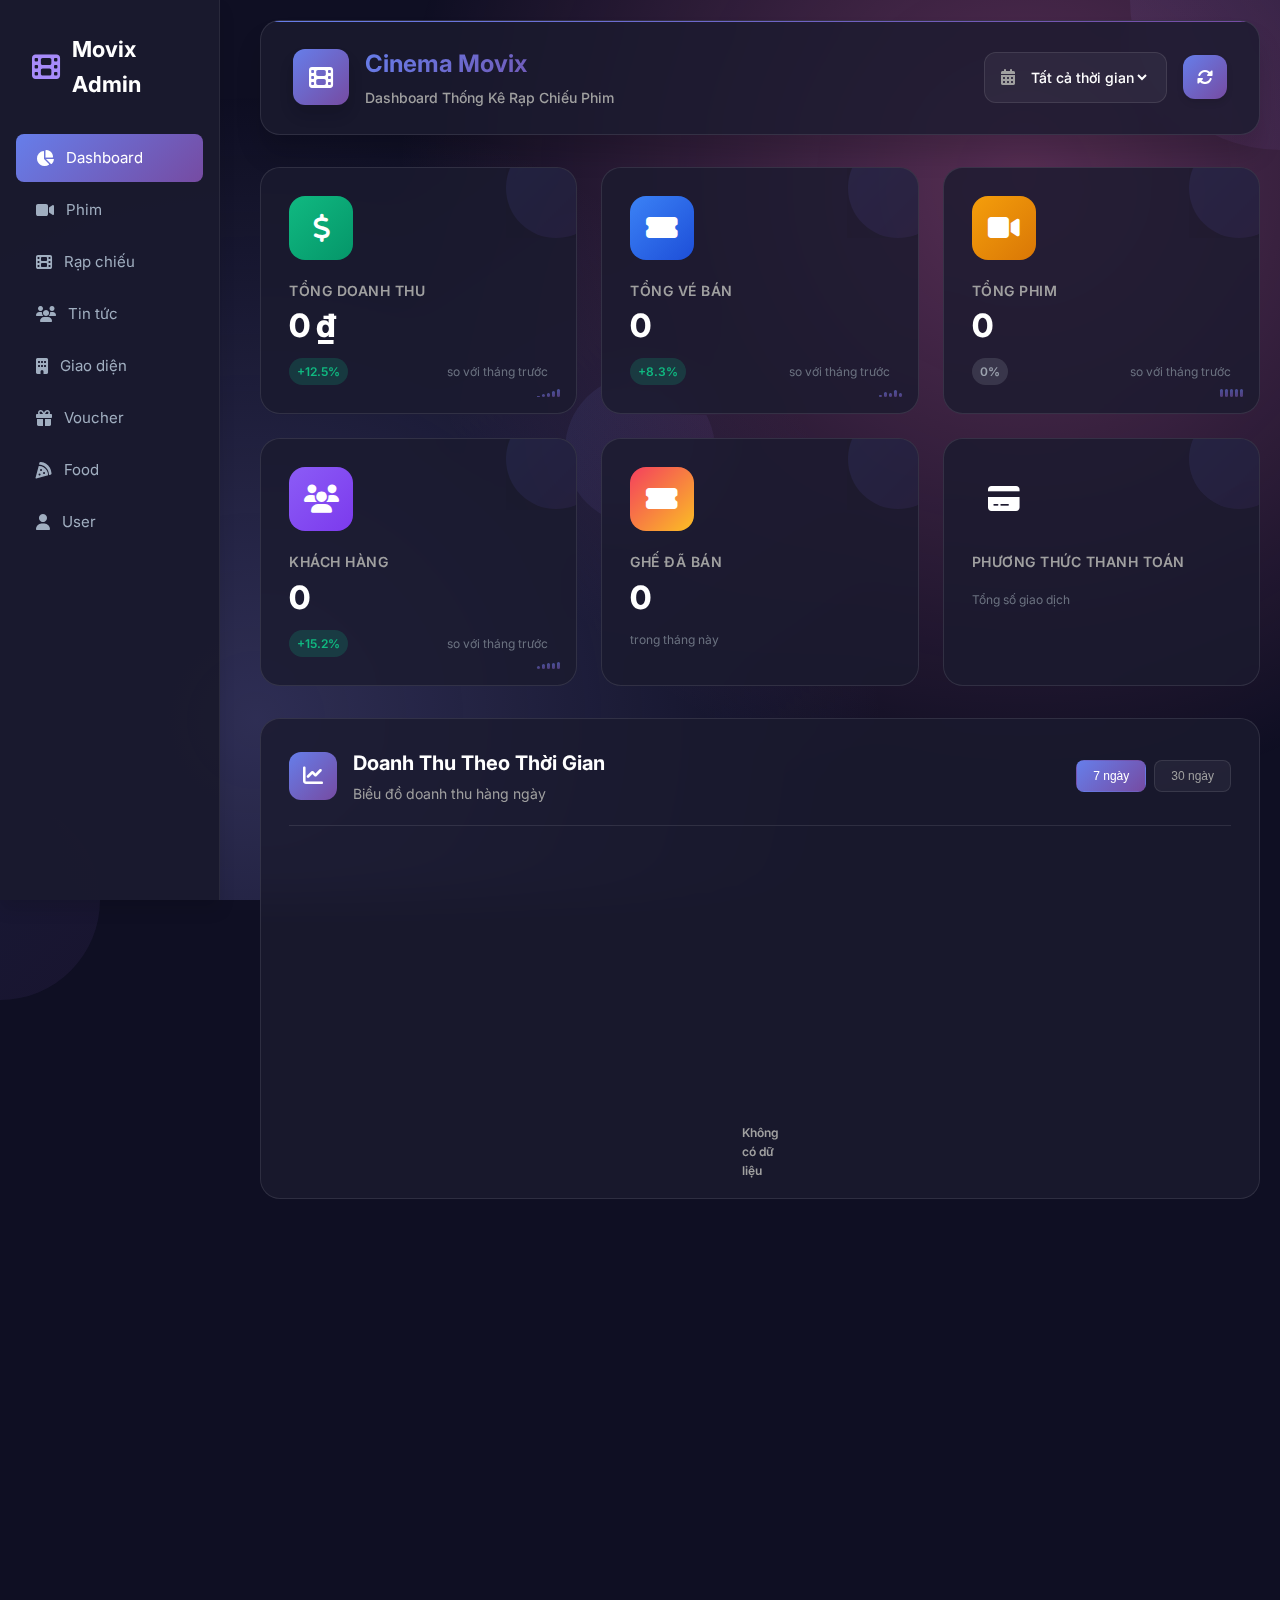
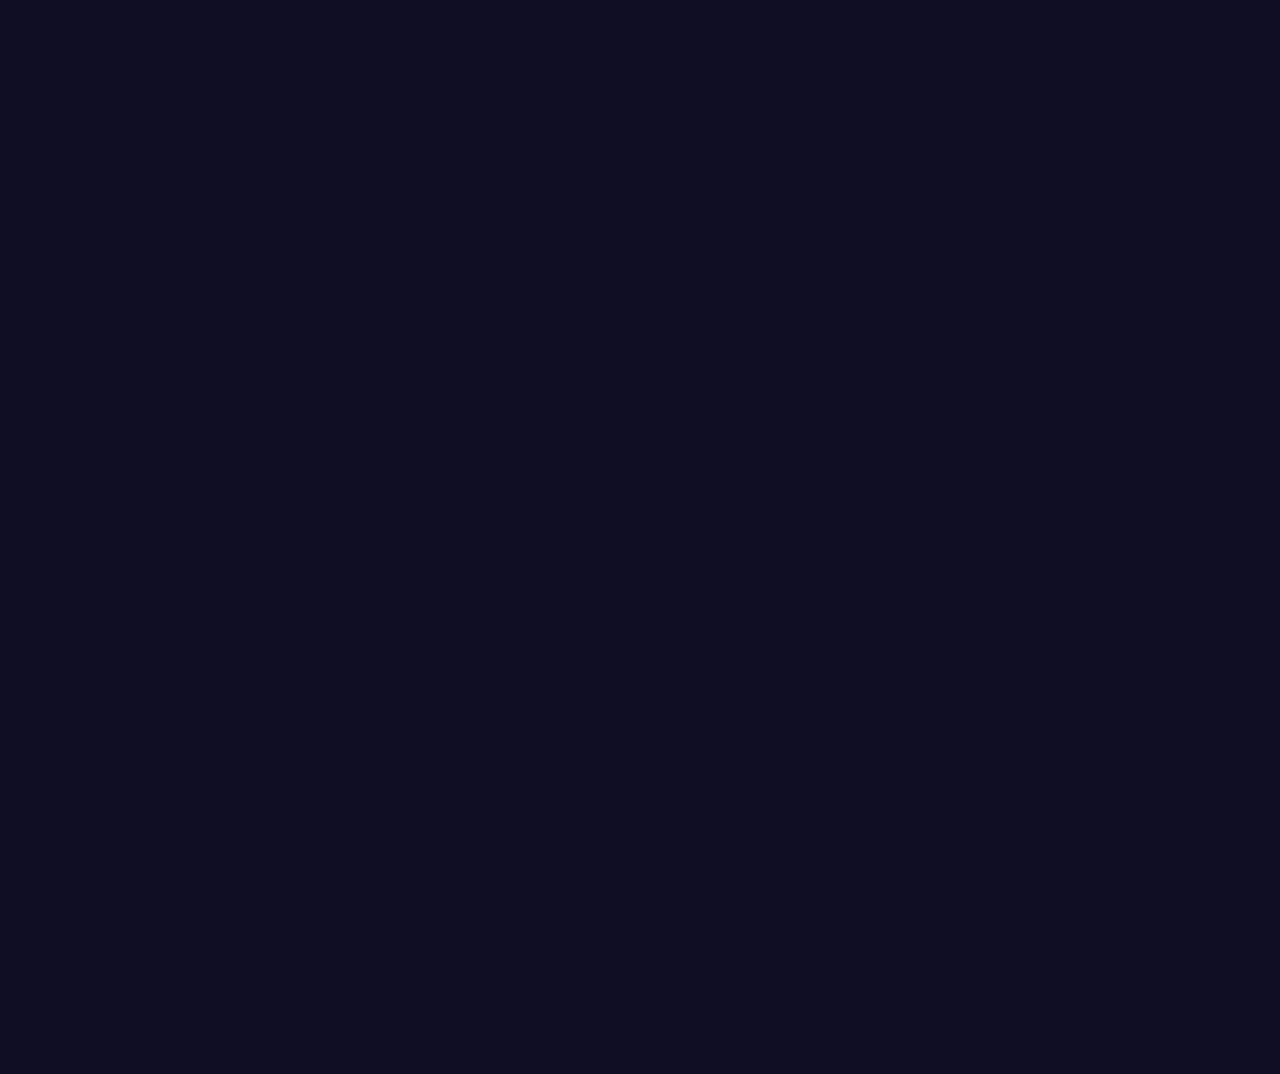
<file: index.html>
<!DOCTYPE html>
<html lang="vi">
<head>
    <meta charset="UTF-8">
    <meta name="viewport" content="width=device-width, initial-scale=1.0">
    <title>Dashboard Thống Kê Rạp Chiếu Phim</title>
    <link rel="stylesheet" href="styles.css">
    <link href="https://cdnjs.cloudflare.com/ajax/libs/font-awesome/6.4.0/css/all.min.css" rel="stylesheet">
    <link href="https://fonts.googleapis.com/css2?family=Inter:wght@300;400;500;600;700;800&display=swap" rel="stylesheet">
</head>
<body>
    <!-- Background Elements -->
    <div class="bg-elements">
        <div class="bg-circle bg-circle-1"></div>
        <div class="bg-circle bg-circle-2"></div>
        <div class="bg-circle bg-circle-3"></div>
        <div class="bg-gradient-overlay"></div>
    </div>

    <div class="dashboard">
        <!-- Header -->
        <header class="header">
            <div class="header-content">
                <div class="header-left">
                    <div class="logo-container">
                        <div class="logo-icon">
                            <i class="fas fa-film"></i>
                        </div>
                        <div class="logo-text">
                            <h1>Cinema Movix</h1>
                            <p>Dashboard Thống Kê Rạp Chiếu Phim</p>
                        </div>
                    </div>
                </div>
                <div class="header-right">
                    <div class="date-filter">
                        <div class="filter-icon">
                            <i class="fas fa-calendar-alt"></i>
                        </div>
                        <select id="dateRange">
                            <option value="all">Tất cả thời gian</option>
                            <option value="today">Hôm nay</option>
                            <option value="week">7 ngày qua</option>
                            <option value="month">Tháng này</option>
                        </select>
                    </div>
                    <div class="refresh-btn" onclick="location.reload()">
                        <i class="fas fa-sync-alt"></i>
                    </div>
                </div>
            </div>
        </header>

        <!-- Main Content -->
        <main class="main-content">
            <!-- Stats Cards -->
            <section class="stats-grid">
                <div class="stat-card revenue" data-aos="fade-up" data-aos-delay="100">
                    <div class="stat-background">
                        <div class="stat-pattern"></div>
                    </div>
                    <div class="stat-icon">
                        <i class="fas fa-dollar-sign"></i>
                    </div>
                    <div class="stat-content">
                        <h3>Tổng Doanh Thu</h3>
                        <p class="stat-value" id="totalRevenue">0 VNĐ</p>
                        <div class="stat-footer">
                            <span class="stat-change positive" id="revenueChange">+0%</span>
                            <span class="stat-period">so với tháng trước</span>
                        </div>
                    </div>
                    <div class="stat-sparkline">
                        <div class="sparkline-bar" style="height: 20%"></div>
                        <div class="sparkline-bar" style="height: 40%"></div>
                        <div class="sparkline-bar" style="height: 60%"></div>
                        <div class="sparkline-bar" style="height: 80%"></div>
                        <div class="sparkline-bar" style="height: 100%"></div>
                    </div>
                </div>

                <div class="stat-card tickets" data-aos="fade-up" data-aos-delay="200">
                    <div class="stat-background">
                        <div class="stat-pattern"></div>
                    </div>
                    <div class="stat-icon">
                        <i class="fas fa-ticket-alt"></i>
                    </div>
                    <div class="stat-content">
                        <h3>Tổng Vé Bán</h3>
                        <p class="stat-value" id="totalTickets">0</p>
                        <div class="stat-footer">
                            <span class="stat-change positive" id="ticketsChange">+0%</span>
                            <span class="stat-period">so với tháng trước</span>
                        </div>
                    </div>
                    <div class="stat-sparkline">
                        <div class="sparkline-bar" style="height: 30%"></div>
                        <div class="sparkline-bar" style="height: 70%"></div>
                        <div class="sparkline-bar" style="height: 50%"></div>
                        <div class="sparkline-bar" style="height: 90%"></div>
                        <div class="sparkline-bar" style="height: 60%"></div>
                    </div>
                </div>

                <div class="stat-card movies" data-aos="fade-up" data-aos-delay="300">
                    <div class="stat-background">
                        <div class="stat-pattern"></div>
                    </div>
                    <div class="stat-icon">
                        <i class="fas fa-video"></i>
                    </div>
                    <div class="stat-content">
                        <h3>Tổng Phim</h3>
                        <p class="stat-value" id="totalMovies">0</p>
                        <div class="stat-footer">
                            <span class="stat-change neutral" id="moviesChange">0%</span>
                            <span class="stat-period">so với tháng trước</span>
                        </div>
                    </div>
                    <div class="stat-sparkline">
                        <div class="sparkline-bar" style="height: 100%"></div>
                        <div class="sparkline-bar" style="height: 100%"></div>
                        <div class="sparkline-bar" style="height: 100%"></div>
                        <div class="sparkline-bar" style="height: 100%"></div>
                        <div class="sparkline-bar" style="height: 100%"></div>
                    </div>
                </div>

                <div class="stat-card customers" data-aos="fade-up" data-aos-delay="400">
                    <div class="stat-background">
                        <div class="stat-pattern"></div>
                    </div>
                    <div class="stat-icon">
                        <i class="fas fa-users"></i>
                    </div>
                    <div class="stat-content">
                        <h3>Khách Hàng</h3>
                        <p class="stat-value" id="totalCustomers">0</p>
                        <div class="stat-footer">
                            <span class="stat-change positive" id="customersChange">+0%</span>
                            <span class="stat-period">so với tháng trước</span>
                        </div>
                    </div>
                    <div class="stat-sparkline">
                        <div class="sparkline-bar" style="height: 40%"></div>
                        <div class="sparkline-bar" style="height: 60%"></div>
                        <div class="sparkline-bar" style="height: 80%"></div>
                        <div class="sparkline-bar" style="height: 70%"></div>
                        <div class="sparkline-bar" style="height: 90%"></div>
                    </div>
                </div>

                <!-- Tỷ lệ lấp đầy ghế -->
                

              

               
                

                <!-- Ghế đã bán -->
                <div class="stat-card sold-seats" data-aos="fade-up" data-aos-delay="800">
                    <div class="stat-background">
                        <div class="stat-pattern"></div>
                    </div>
                    <div class="stat-icon">
                        <i class="fas fa-ticket-alt"></i>
                    </div>
                    <div class="stat-content">
                        <h3>Ghế Đã Bán</h3>
                        <p class="stat-value" id="soldSeats">0</p>
                        <div class="stat-footer">
                            <span class="stat-period">trong tháng này</span>
                        </div>
                    </div>
                </div>

                <div class="stat-card payment-methods" data-aos="fade-up" data-aos-delay="900">
                    <div class="stat-background">
                        <div class="stat-pattern"></div>
                    </div>
                    <div class="stat-icon">
                        <i class="fas fa-credit-card"></i>
                    </div>
                    <div class="stat-content">
                        <h3>Phương Thức Thanh Toán</h3>
                        <div class="stat-value" id="paymentMethodsStats" style="font-size:1.1rem;line-height:1.6;"></div>
                        <div class="stat-footer">
                            <span class="stat-period">Tổng số giao dịch</span>
                        </div>
                    </div>
                </div>
            </section>

            <!-- Charts Section -->
            <section class="charts-section">
                <div class="chart-container" data-aos="fade-up" data-aos-delay="500">
                    <div class="chart-header">
                        <div class="chart-title">
                            <div class="chart-icon">
                                <i class="fas fa-chart-line"></i>
                            </div>
                            <div>
                                <h3>Doanh Thu Theo Thời Gian</h3>
                                <p>Biểu đồ doanh thu hàng ngày</p>
                            </div>
                        </div>
                        <div class="chart-actions">
                            <button class="chart-btn active">7 ngày</button>
                            <button class="chart-btn">30 ngày</button>
                        </div>
                    </div>
                    <div class="chart-content">
                        <div class="simple-chart" id="revenueChart">
                            <div class="loading-chart">Đang tải dữ liệu...</div>
                        </div>
                    </div>
                </div>

                <div class="chart-container" data-aos="fade-up" data-aos-delay="600">
                    <div class="chart-header">
                        <div class="chart-title">
                            <div class="chart-icon">
                                <i class="fas fa-chart-pie"></i>
                            </div>
                            <div>
                                <h3>Phim Phổ Biến</h3>
                                <p>Top phim được xem nhiều nhất</p>
                            </div>
                        </div>
                        <div class="chart-actions">
                            <button class="chart-btn active">Top 5</button>
                        </div>
                    </div>
                    <div class="chart-content">
                        <div class="movie-stats" id="moviesChart">
                            <div class="loading-chart">Đang tải dữ liệu...</div>
                        </div>
                    </div>
                </div>
            </section>

            <!-- Tables Section -->
            <section class="tables-section">
                <div class="table-container" data-aos="fade-up" data-aos-delay="700">
                    <div class="table-header">
                        <div class="table-title">
                            <div class="table-icon">
                                <i class="fas fa-trophy"></i>
                            </div>
                            <div>
                                <h3>Top Phim Bán Chạy</h3>
                                <p>Xếp hạng theo doanh thu</p>
                            </div>
                        </div>
                        <div class="table-actions">
                            <button class="table-btn">
                                <i class="fas fa-download"></i>
                                Xuất Excel
                            </button>
                        </div>
                    </div>
                    <div class="table-content">
                        <div class="table-wrapper">
                            <table id="topMoviesTable">
                                <thead>
                                    <tr>
                                        <th>Hạng</th>
                                        <th>Tên Phim</th>
                                        <th>Thể Loại</th>
                                        <th>Số Vé</th>
                                        <th>Doanh Thu</th>
                                    </tr>
                                </thead>
                                <tbody>
                                    <tr>
                                        <td colspan="5" class="loading-row">
                                            <div class="loading-skeleton"></div>
                                        </td>
                                    </tr>
                                </tbody>
                            </table>
                        </div>
                    </div>
                </div>

                <div class="table-container" data-aos="fade-up" data-aos-delay="800">
                    <div class="table-header">
                        <div class="table-title">
                            <div class="table-icon">
                                <i class="fas fa-building"></i>
                            </div>
                            <div>
                                <h3>Thống Kê Theo Rạp</h3>
                                <p>Hiệu suất từng cơ sở</p>
                            </div>
                        </div>
                        <div class="table-actions">
                            <button class="table-btn">
                                <i class="fas fa-chart-bar"></i>
                                Xem Chi Tiết
                            </button>
                        </div>
                    </div>
                    <div class="table-content">
                        <div class="table-wrapper">
                            <table id="cinemaStatsTable">
                                <thead>
                                    <tr>
                                        <th>Tên Rạp</th>
                                        <th>Địa Chỉ</th>
                                        <th>Số Vé</th>
                                        <th>Doanh Thu</th>
                                    </tr>
                                </thead>
                                <tbody>
                                    <tr>
                                        <td colspan="4" class="loading-row">
                                            <div class="loading-skeleton"></div>
                                        </td>
                                    </tr>
                                </tbody>
                            </table>
                        </div>
                    </div>
                </div>
            </section>

            <!-- Recent Transactions -->
            <section class="recent-section" data-aos="fade-up" data-aos-delay="900">
                <div class="recent-container">
                    <div class="recent-header">
                        <div class="recent-title">
                            <div class="recent-icon">
                                <i class="fas fa-clock"></i>
                            </div>
                            <div>
                                <h3>Giao Dịch Gần Đây</h3>
                                <p>10 giao dịch mới nhất</p>
                            </div>
                        </div>
                        <div class="recent-actions">
                            <button class="recent-btn">
                                <i class="fas fa-eye"></i>
                                Xem Tất Cả
                            </button>
                        </div>
                    </div>
                    <div class="recent-content" id="recentTransactions">
                        <div class="loading-transactions">
                            <div class="loading-transaction">
                                <div class="loading-avatar"></div>
                                <div class="loading-details">
                                    <div class="loading-line"></div>
                                    <div class="loading-line short"></div>
                                </div>
                                <div class="loading-amount"></div>
                            </div>
                        </div>
                    </div>
                </div>
            </section>
        </main>
    </div>

    <!-- AOS Animation Library -->
    <script src="https://unpkg.com/aos@2.3.1/dist/aos.js"></script>
    <script>
        AOS.init({
            duration: 800,
            easing: 'ease-out-cubic',
            once: true
        });
    </script>
    <script src="script.js"></script>
</body>
<!-- Sidebar -->
<aside class="sidebar">
    <div class="sidebar-logo">
        <i class="fas fa-film"></i>
        <span>Movix Admin</span>
    </div>
    <nav class="sidebar-nav">
        <a href="#" class="active"><i class="fas fa-chart-pie"></i> Dashboard</a>
        
        <a href="phim/phim.html"><i class="fas fa-video"></i> Phim</a>
        <a href="suatchieu/index.html"><i class="fas fa-film"></i> Rạp chiếu</a>
        <a href="tintuc/index.html"><i class="fas fa-users"></i> Tin tức</a>
        <a href="giaodien/giaodien.html"><i class="fas fa-building"></i> Giao diện</a>
        <a href="giaodien/voucher.html"><i class="fas fa-gift"></i> Voucher</a>
        <a href="food/food.html"><i class="fas fa-pizza-slice"></i> Food</a>
        <a href="user/user.html"><i class="fas fa-user"></i> User</a>
    </nav>
</aside>
</html>
</file>
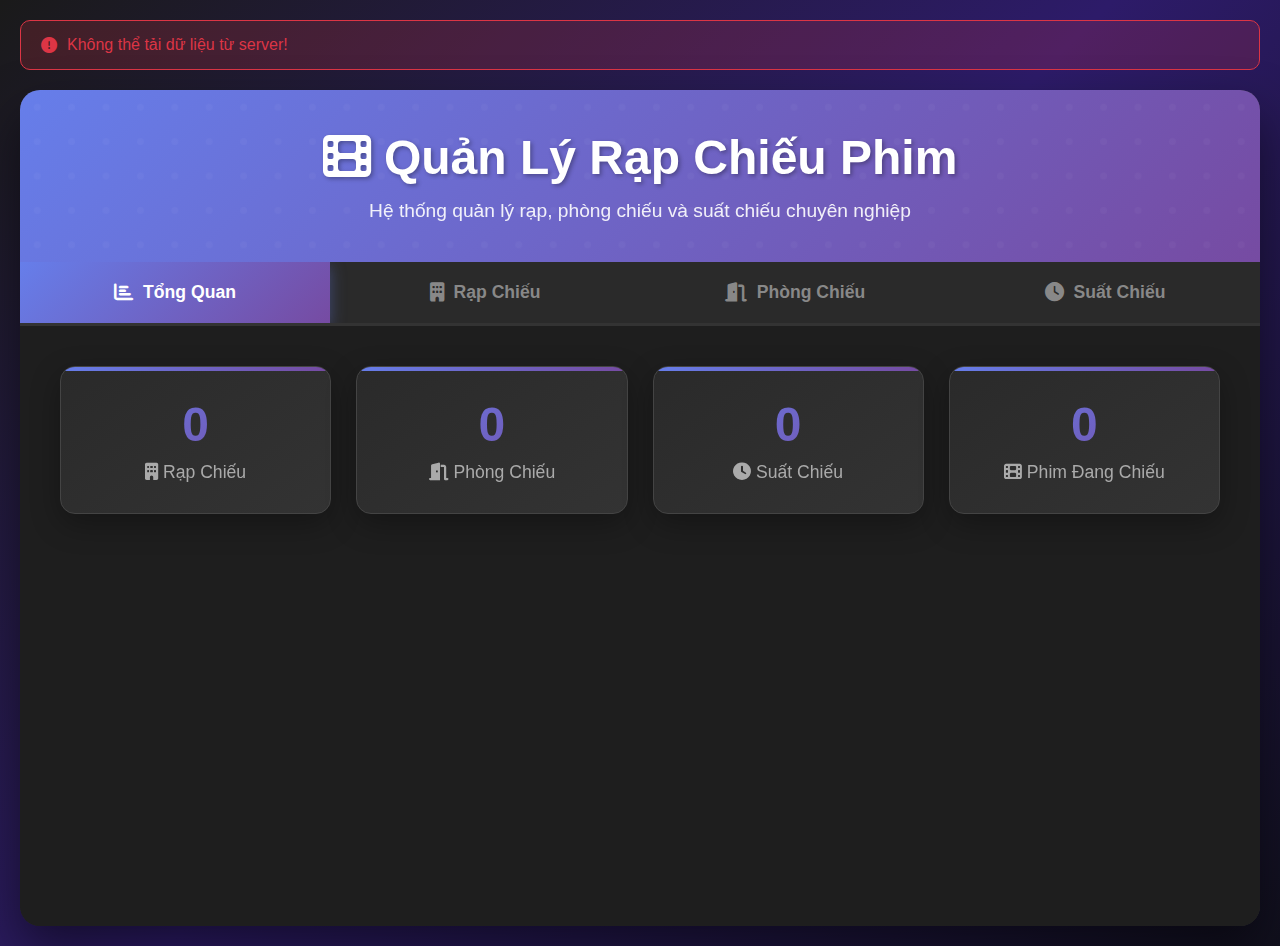
<file: suatchieu/index.html>
<!DOCTYPE html>
<html lang="vi">
<head>
    <meta charset="UTF-8">
    <meta name="viewport" content="width=device-width, initial-scale=1.0">
    <title>Quản Lý Rạp Chiếu Phim</title>
    <link rel="stylesheet" href="https://cdnjs.cloudflare.com/ajax/libs/font-awesome/6.4.0/css/all.min.css">
    <style>
        * {
            margin: 0;
            padding: 0;
            box-sizing: border-box;
        }

        body {
            font-family: 'Inter', 'Segoe UI', Tahoma, Geneva, Verdana, sans-serif;
            background: linear-gradient(135deg, #1a1a1a 0%, #2d1b69 50%, #11101d 100%);
            min-height: 100vh;
            padding: 20px;
            color: #fff;
        }

        .container {
            max-width: 1400px;
            margin: 0 auto;
            background: linear-gradient(145deg, #1e1e1e, #2a2a2a);
            border-radius: 20px;
            box-shadow: 
                0 25px 50px rgba(0,0,0,0.5),
                inset 0 1px 0 rgba(255,255,255,0.1);
            overflow: hidden;
            backdrop-filter: blur(10px);
        }

        .header {
            background: linear-gradient(135deg, #667eea 0%, #764ba2 100%);
            color: white;
            text-align: center;
            padding: 40px 30px;
            position: relative;
            overflow: hidden;
        }

        .header::before {
            content: '';
            position: absolute;
            top: 0;
            left: 0;
            right: 0;
            bottom: 0;
            background: url('data:image/svg+xml,<svg xmlns="http://www.w3.org/2000/svg" viewBox="0 0 100 100"><defs><pattern id="cinema" patternUnits="userSpaceOnUse" width="20" height="20"><circle cx="10" cy="10" r="2" fill="rgba(255,255,255,0.1)"/></pattern></defs><rect width="100" height="100" fill="url(%23cinema)"/></svg>');
            opacity: 0.3;
        }

        .header h1 {
            font-size: 3rem;
            margin-bottom: 15px;
            font-weight: 800;
            text-shadow: 2px 2px 4px rgba(0,0,0,0.3);
            position: relative;
            z-index: 1;
        }

        .header p {
            font-size: 1.2rem;
            opacity: 0.9;
            position: relative;
            z-index: 1;
        }

        .tabs {
            display: flex;
            background: #2a2a2a;
            border-bottom: 3px solid #333;
            overflow-x: auto;
        }

        .tab {
            flex: 1;
            min-width: 200px;
            padding: 20px 25px;
            background: none;
            border: none;
            cursor: pointer;
            font-size: 1.1rem;
            font-weight: 600;
            color: #888;
            transition: all 0.4s cubic-bezier(0.4, 0, 0.2, 1);
            position: relative;
            display: flex;
            align-items: center;
            justify-content: center;
            gap: 10px;
        }

        .tab:hover {
            color: #667eea;
            background: rgba(102, 126, 234, 0.1);
            transform: translateY(-2px);
        }

        .tab.active {
            color: #fff;
            background: linear-gradient(135deg, #667eea, #764ba2);
            box-shadow: 0 4px 15px rgba(102, 126, 234, 0.4);
        }

        .tab.active::after {
            content: '';
            position: absolute;
            bottom: -3px;
            left: 0;
            right: 0;
            height: 3px;
            background: linear-gradient(90deg, #667eea, #764ba2);
        }

        .tab i {
            font-size: 1.2rem;
        }

        .tab-content {
            display: none;
            padding: 40px;
            min-height: 600px;
            background: #1e1e1e;
            animation: fadeIn 0.5s ease-in-out;
        }

        .tab-content.active {
            display: block;
        }

        @keyframes fadeIn {
            from { opacity: 0; transform: translateY(20px); }
            to { opacity: 1; transform: translateY(0); }
        }

        .form-section {
            background: linear-gradient(145deg, #2a2a2a, #333);
            padding: 30px;
            border-radius: 15px;
            margin-bottom: 30px;
            border: 1px solid #444;
            box-shadow: 0 10px 30px rgba(0,0,0,0.3);
        }

        .form-section h3 {
            color: #667eea;
            margin-bottom: 25px;
            font-size: 1.5rem;
            display: flex;
            align-items: center;
            gap: 10px;
        }

        .form-grid {
            display: grid;
            grid-template-columns: repeat(auto-fit, minmax(280px, 1fr));
            gap: 25px;
            margin-bottom: 25px;
        }

        .form-group {
            display: flex;
            flex-direction: column;
        }

        .form-group label {
            font-weight: 600;
            margin-bottom: 10px;
            color: #ccc;
            font-size: 0.95rem;
        }

        .form-group input,
        .form-group select,
        .form-group textarea {
            padding: 15px;
            border: 2px solid #444;
            border-radius: 10px;
            font-size: 1rem;
            background: #1a1a1a;
            color: #fff;
            transition: all 0.3s ease;
        }

        .form-group input:focus,
        .form-group select:focus,
        .form-group textarea:focus {
            outline: none;
            border-color: #667eea;
            box-shadow: 0 0 0 3px rgba(102, 126, 234, 0.2);
            background: #222;
        }

        .btn {
            padding: 15px 30px;
            border: none;
            border-radius: 10px;
            cursor: pointer;
            font-size: 1rem;
            font-weight: 600;
            transition: all 0.3s cubic-bezier(0.4, 0, 0.2, 1);
            margin-right: 15px;
            display: inline-flex;
            align-items: center;
            gap: 8px;
            text-decoration: none;
            position: relative;
            overflow: hidden;
        }

        .btn::before {
            content: '';
            position: absolute;
            top: 0;
            left: -100%;
            width: 100%;
            height: 100%;
            background: linear-gradient(90deg, transparent, rgba(255,255,255,0.2), transparent);
            transition: left 0.5s;
        }

        .btn:hover::before {
            left: 100%;
        }

        .btn-primary {
            background: linear-gradient(135deg, #667eea, #764ba2);
            color: white;
            box-shadow: 0 4px 15px rgba(102, 126, 234, 0.4);
        }

        .btn-primary:hover {
            transform: translateY(-3px);
            box-shadow: 0 8px 25px rgba(102, 126, 234, 0.6);
        }

        .btn-secondary {
            background: linear-gradient(135deg, #6c757d, #5a6268);
            color: white;
        }

        .btn-secondary:hover {
            transform: translateY(-2px);
        }

        .btn-danger {
            background: linear-gradient(135deg, #dc3545, #c82333);
            color: white;
            padding: 10px 18px;
            font-size: 0.9rem;
        }

        .btn-warning {
            background: linear-gradient(135deg, #ffc107, #e0a800);
            color: #212529;
            padding: 10px 18px;
            font-size: 0.9rem;
        }

        .table-container {
            background: #2a2a2a;
            border-radius: 15px;
            overflow: hidden;
            box-shadow: 0 10px 30px rgba(0,0,0,0.3);
            border: 1px solid #444;
        }

        table {
            width: 100%;
            border-collapse: collapse;
        }

        th {
            background: linear-gradient(135deg, #667eea, #764ba2);
            color: white;
            padding: 20px 15px;
            text-align: left;
            font-weight: 700;
            font-size: 0.95rem;
            text-transform: uppercase;
            letter-spacing: 0.5px;
        }

        td {
            padding: 18px 15px;
            border-bottom: 1px solid #444;
            color: #ccc;
            vertical-align: middle;
        }

        tr:hover {
            background: rgba(102, 126, 234, 0.1);
        }

        tr:last-child td {
            border-bottom: none;
        }

        .cinema-card {
            background: linear-gradient(145deg, #2a2a2a, #333);
            border-radius: 15px;
            padding: 25px;
            margin-bottom: 25px;
            box-shadow: 0 10px 30px rgba(0,0,0,0.3);
            border-left: 5px solid #667eea;
            border: 1px solid #444;
            transition: transform 0.3s ease, box-shadow 0.3s ease;
        }

        .cinema-card:hover {
            transform: translateY(-5px);
            box-shadow: 0 15px 40px rgba(0,0,0,0.4);
        }

        .cinema-card h3 {
            color: #667eea;
            margin-bottom: 15px;
            font-size: 1.4rem;
            display: flex;
            align-items: center;
            gap: 10px;
        }

        .cinema-card p {
            color: #aaa;
            margin-bottom: 20px;
            display: flex;
            align-items: center;
            gap: 8px;
        }

        .room-list {
            display: grid;
            grid-template-columns: repeat(auto-fill, minmax(320px, 1fr));
            gap: 20px;
            margin-top: 25px;
        }

        .room-card {
            background: #1a1a1a;
            border: 2px solid #444;
            border-radius: 12px;
            padding: 20px;
            transition: all 0.3s ease;
        }

        .room-card:hover {
            border-color: #667eea;
            box-shadow: 0 5px 20px rgba(102, 126, 234, 0.2);
        }

        .room-card h4 {
            color: #fff;
            margin-bottom: 15px;
            display: flex;
            align-items: center;
            gap: 8px;
        }

        .showtime {
            background: linear-gradient(135deg, #667eea, #764ba2);
            color: white;
            padding: 10px 15px;
            border-radius: 25px;
            font-size: 0.85rem;
            margin: 8px 5px;
            display: inline-block;
            box-shadow: 0 3px 10px rgba(102, 126, 234, 0.3);
            transition: transform 0.2s ease;
        }

        .showtime:hover {
            transform: translateY(-2px);
        }

        .stats {
            display: grid;
            grid-template-columns: repeat(auto-fit, minmax(220px, 1fr));
            gap: 25px;
            margin-bottom: 40px;
        }

        .stat-card {
            background: linear-gradient(145deg, #2a2a2a, #333);
            padding: 30px 25px;
            border-radius: 15px;
            text-align: center;
            box-shadow: 0 10px 30px rgba(0,0,0,0.3);
            border: 1px solid #444;
            transition: all 0.3s ease;
            position: relative;
            overflow: hidden;
        }

        .stat-card::before {
            content: '';
            position: absolute;
            top: 0;
            left: 0;
            right: 0;
            height: 4px;
            background: linear-gradient(90deg, #667eea, #764ba2);
        }

        .stat-card:hover {
            transform: translateY(-5px);
            box-shadow: 0 15px 40px rgba(0,0,0,0.4);
        }

        .stat-number {
            font-size: 3rem;
            font-weight: 800;
            background: linear-gradient(135deg, #667eea, #764ba2);
            -webkit-background-clip: text;
            -webkit-text-fill-color: transparent;
            background-clip: text;
            margin-bottom: 10px;
        }

        .stat-label {
            color: #aaa;
            margin-top: 8px;
            font-size: 1.1rem;
            font-weight: 500;
        }

        .modal {
            display: none;
            position: fixed;
            top: 0;
            left: 0;
            width: 100%;
            height: 100%;
            background: rgba(0,0,0,0.8);
            z-index: 1000;
            backdrop-filter: blur(5px);
        }

        .modal-content {
            position: absolute;
            top: 50%;
            left: 50%;
            transform: translate(-50%, -50%);
            background: linear-gradient(145deg, #2a2a2a, #333);
            padding: 40px;
            border-radius: 20px;
            width: 90%;
            max-width: 600px;
            max-height: 80vh;
            overflow-y: auto;
            box-shadow: 0 25px 50px rgba(0,0,0,0.5);
            border: 1px solid #444;
        }

        .close {
            position: absolute;
            top: 20px;
            right: 25px;
            font-size: 1.8rem;
            cursor: pointer;
            color: #aaa;
            transition: color 0.3s ease;
        }

        .close:hover {
            color: #667eea;
        }

        /* Loading Animation */
        .loading {
            display: inline-block;
            width: 20px;
            height: 20px;
            border: 3px solid rgba(255,255,255,.3);
            border-radius: 50%;
            border-top-color: #fff;
            animation: spin 1s ease-in-out infinite;
        }

        @keyframes spin {
            to { transform: rotate(360deg); }
        }

        /* Responsive Design */
        @media (max-width: 768px) {
            body {
                padding: 10px;
            }
            
            .container {
                border-radius: 15px;
            }
            
            .header {
                padding: 30px 20px;
            }
            
            .header h1 {
                font-size: 2rem;
            }
            
            .tab-content {
                padding: 20px;
            }
            
            .form-section {
                padding: 20px;
            }
            
            .form-grid {
                grid-template-columns: 1fr;
                gap: 20px;
            }
            
            .stats {
                grid-template-columns: repeat(auto-fit, minmax(150px, 1fr));
                gap: 15px;
            }
            
            .room-list {
                grid-template-columns: 1fr;
            }
            
            .tabs {
                flex-direction: column;
            }
            
            .tab {
                min-width: auto;
            }
        }

        /* Scrollbar Styling */
        ::-webkit-scrollbar {
            width: 8px;
        }

        ::-webkit-scrollbar-track {
            background: #1a1a1a;
        }

        ::-webkit-scrollbar-thumb {
            background: linear-gradient(135deg, #667eea, #764ba2);
            border-radius: 4px;
        }

        ::-webkit-scrollbar-thumb:hover {
            background: linear-gradient(135deg, #5a6fd8, #6a42a0);
        }

        /* Success/Error Messages */
        .alert {
            padding: 15px 20px;
            border-radius: 10px;
            margin-bottom: 20px;
            display: flex;
            align-items: center;
            gap: 10px;
        }

        .alert-success {
            background: rgba(40, 167, 69, 0.2);
            border: 1px solid #28a745;
            color: #28a745;
        }

        .alert-error {
            background: rgba(220, 53, 69, 0.2);
            border: 1px solid #dc3545;
            color: #dc3545;
        }

        /* Enhanced Table Styling */
        .table-container table tbody tr:nth-child(even) {
            background: rgba(255,255,255,0.02);
        }

        .table-container table tbody tr:nth-child(odd) {
            background: rgba(0,0,0,0.1);
        }

        /* Button Group */
        .btn-group {
            display: flex;
            gap: 8px;
            flex-wrap: wrap;
        }

        /* Enhanced Form Elements */
        .form-group input[type="date"],
        .form-group input[type="time"] {
            color-scheme: dark;
        }

        /* Cinema Theme Enhancements */
        .cinema-icon {
            display: inline-block;
            width: 24px;
            height: 24px;
            background: linear-gradient(135deg, #667eea, #764ba2);
            border-radius: 50%;
            margin-right: 10px;
            position: relative;
        }

        .cinema-icon::before {
            content: '🎬';
            position: absolute;
            top: 50%;
            left: 50%;
            transform: translate(-50%, -50%);
            font-size: 12px;
        }
    </style>
</head>
<body>
    <div class="container">
        <div class="header">
            <h1><i class="fas fa-film"></i> Quản Lý Rạp Chiếu Phim</h1>
            <p>Hệ thống quản lý rạp, phòng chiếu và suất chiếu chuyên nghiệp</p>
        </div>

        <div class="tabs">
            <button class="tab active" onclick="showTab('overview')">
                <i class="fas fa-chart-bar"></i> Tổng Quan
            </button>
            <button class="tab" onclick="showTab('cinemas')">
                <i class="fas fa-building"></i> Rạp Chiếu
            </button>
            <button class="tab" onclick="showTab('rooms')">
                <i class="fas fa-door-open"></i> Phòng Chiếu
            </button>
            <button class="tab" onclick="showTab('showtimes')">
                <i class="fas fa-clock"></i> Suất Chiếu
            </button>
        </div>

        <!-- Tab Tổng Quan -->
        <div id="overview" class="tab-content active">
            <div class="stats">
                <div class="stat-card">
                    <div class="stat-number" id="totalCinemas">0</div>
                    <div class="stat-label"><i class="fas fa-building"></i> Rạp Chiếu</div>
                </div>
                <div class="stat-card">
                    <div class="stat-number" id="totalRooms">0</div>
                    <div class="stat-label"><i class="fas fa-door-open"></i> Phòng Chiếu</div>
                </div>
                <div class="stat-card">
                    <div class="stat-number" id="totalShowtimes">0</div>
                    <div class="stat-label"><i class="fas fa-clock"></i> Suất Chiếu</div>
                </div>
                <div class="stat-card">
                    <div class="stat-number" id="totalMovies">0</div>
                    <div class="stat-label"><i class="fas fa-film"></i> Phim Đang Chiếu</div>
                </div>
            </div>
            <div id="cinemaOverview"></div>
        </div>

        <!-- Tab Rạp Chiếu -->
        <div id="cinemas" class="tab-content">
            <div class="form-section">
                <h3><i class="fas fa-plus-circle"></i> Thêm/Sửa Rạp Chiếu</h3>
                <form id="cinemaForm">
                    <input type="hidden" id="cinemaId">
                    <div class="form-grid">
                        <div class="form-group">
                            <label for="cinemaName"><i class="fas fa-building"></i> Tên Rạp</label>
                            <input type="text" id="cinemaName" required placeholder="Nhập tên rạp chiếu...">
                        </div>
                        <div class="form-group">
                            <label for="cinemaAddress"><i class="fas fa-map-marker-alt"></i> Địa Chỉ</label>
                            <input type="text" id="cinemaAddress" required placeholder="Nhập địa chỉ rạp...">
                        </div>
                    </div>
                    <div class="btn-group">
                        <button type="submit" class="btn btn-primary">
                            <i class="fas fa-save"></i> Lưu Rạp
                        </button>
                        <button type="button" class="btn btn-secondary" onclick="resetCinemaForm()">
                            <i class="fas fa-times"></i> Hủy
                        </button>
                    </div>
                </form>
            </div>

            <div class="table-container">
                <table>
                    <thead>
                        <tr>
                            <th><i class="fas fa-hashtag"></i> ID</th>
                            <th><i class="fas fa-building"></i> Tên Rạp</th>
                            <th><i class="fas fa-map-marker-alt"></i> Địa Chỉ</th>
                            <th><i class="fas fa-door-open"></i> Số Phòng</th>
                            <th><i class="fas fa-cogs"></i> Thao Tác</th>
                        </tr>
                    </thead>
                    <tbody id="cinemaTable"></tbody>
                </table>
            </div>
        </div>

        <!-- Tab Phòng Chiếu -->
        <div id="rooms" class="tab-content">
            <div class="form-section">
                <h3><i class="fas fa-plus-circle"></i> Thêm/Sửa Phòng Chiếu</h3>
                <form id="roomForm">
                    <input type="hidden" id="roomId">
                    <div class="form-grid">
                        <div class="form-group">
                            <label for="roomCinema"><i class="fas fa-building"></i> Rạp Chiếu</label>
                            <select id="roomCinema" required>
                                <option value="">Chọn rạp chiếu...</option>
                            </select>
                        </div>
                        <div class="form-group">
                            <label for="roomName"><i class="fas fa-door-open"></i> Tên Phòng</label>
                            <input type="text" id="roomName" required placeholder="Ví dụ: Phòng VIP 1">
                        </div>
                    </div>
                    <div class="btn-group">
                        <button type="submit" class="btn btn-primary">
                            <i class="fas fa-save"></i> Lưu Phòng
                        </button>
                        <button type="button" class="btn btn-secondary" onclick="resetRoomForm()">
                            <i class="fas fa-times"></i> Hủy
                        </button>
                    </div>
                </form>
            </div>

            <div class="table-container">
                <table>
                    <thead>
                        <tr>
                            <th><i class="fas fa-hashtag"></i> ID</th>
                            <th><i class="fas fa-door-open"></i> Tên Phòng</th>
                            <th><i class="fas fa-building"></i> Rạp Chiếu</th>
                            <th><i class="fas fa-clock"></i> Số Suất Chiếu</th>
                            <th><i class="fas fa-cogs"></i> Thao Tác</th>
                        </tr>
                    </thead>
                    <tbody id="roomTable"></tbody>
                </table>
            </div>
        </div>

        <!-- Tab Suất Chiếu -->
        <div id="showtimes" class="tab-content">
            <div class="form-section">
                <h3><i class="fas fa-plus-circle"></i> Thêm/Sửa Suất Chiếu</h3>
                <form id="showtimeForm">
                    <input type="hidden" id="showtimeId">
                    <div class="form-grid">
                        <div class="form-group">
                            <label for="showtimeRoom"><i class="fas fa-door-open"></i> Phòng Chiếu</label>
                            <select id="showtimeRoom" required>
                                <option value="">Chọn phòng chiếu...</option>
                            </select>
                        </div>
                        <div class="form-group">
                            <label for="showtimeMovie"><i class="fas fa-film"></i> Phim</label>
                            <select id="showtimeMovie" required>
                                <option value="">Chọn phim...</option>
                            </select>
                        </div>
                        <div class="form-group">
                            <label for="showtimeDate"><i class="fas fa-calendar"></i> Ngày Chiếu</label>
                            <input type="date" id="showtimeDate" required>
                        </div>
                        <div class="form-group">
                            <label for="showtimeStart"><i class="fas fa-play"></i> Giờ Bắt Đầu</label>
                            <input type="time" id="showtimeStart" required>
                        </div>
                        <div class="form-group">
                            <label for="showtimeEnd"><i class="fas fa-stop"></i> Giờ Kết Thúc</label>
                            <input type="time" id="showtimeEnd" required>
                        </div>
                    </div>
                    <div class="btn-group">
                        <button type="submit" class="btn btn-primary">
                            <i class="fas fa-save"></i> Lưu Suất Chiếu
                        </button>
                        <button type="button" class="btn btn-secondary" onclick="resetShowtimeForm()">
                            <i class="fas fa-times"></i> Hủy
                        </button>
                    </div>
                </form>
            </div>

            <div class="table-container">
                <table>
                    <thead>
                        <tr>
                            <th><i class="fas fa-hashtag"></i> ID</th>
                            <th><i class="fas fa-film"></i> Phim</th>
                            <th><i class="fas fa-door-open"></i> Phòng</th>
                            <th><i class="fas fa-building"></i> Rạp</th>
                            <th><i class="fas fa-calendar"></i> Ngày Chiếu</th>
                            <th><i class="fas fa-clock"></i> Thời Gian</th>
                            <th><i class="fas fa-cogs"></i> Thao Tác</th>
                        </tr>
                    </thead>
                    <tbody id="showtimeTable"></tbody>
                </table>
            </div>
        </div>
    </div>

    <script>
        // API URLs
        const API = {
            cinemas: 'http://localhost:3000/rapchieu',
            rooms: 'http://localhost:3000/phongchieu',
            showtimes: 'http://localhost:3000/suatchieu',
            movies: 'http://localhost:3000/phim'
        };

        // Global data
        let cinemas = [];
        let rooms = [];
        let showtimes = [];
        let movies = [];

        // Initialize
        document.addEventListener('DOMContentLoaded', function() {
            loadAllData();
            setupEventListeners();
        });

        // Load all data
        async function loadAllData() {
            try {
                console.log('📡 Loading data...');
                document.body.style.cursor = 'wait'; // Hiển thị cursor loading
                
                const [cinemasData, roomsData, showtimesData, moviesData] = await Promise.all([
                    fetch(API.cinemas).then(r => r.json()),
                    fetch(API.rooms).then(r => r.json()),
                    fetch(API.showtimes).then(r => r.json()),
                    fetch(API.movies).then(r => r.json())
                ]);

                cinemas = cinemasData;
                rooms = roomsData;
                showtimes = showtimesData;
                movies = moviesData;

                console.log('✅ Data loaded:', { 
                    cinemas: cinemas.length, 
                    rooms: rooms.length, 
                    showtimes: showtimes.length, 
                    movies: movies.length 
                });

                // Thêm setTimeout để đảm bảo dữ liệu đã cập nhật trước khi render
                setTimeout(() => {
                    renderAll();
                    document.body.style.cursor = 'default'; // Trả lại cursor bình thường
                }, 200);
            } catch (error) {
                document.body.style.cursor = 'default';
                console.error('❌ Error loading data:', error);
                showAlert('Không thể tải dữ liệu từ server!', 'error');
            }
        }

        // Setup event listeners
        function setupEventListeners() {
            document.getElementById('cinemaForm').addEventListener('submit', handleCinemaSubmit);
            document.getElementById('roomForm').addEventListener('submit', handleRoomSubmit);
            document.getElementById('showtimeForm').addEventListener('submit', handleShowtimeSubmit);
        }

        // Tab functions
        function showTab(tabName) {
            // Hide all tabs
            document.querySelectorAll('.tab-content').forEach(content => {
                content.classList.remove('active');
            });
            document.querySelectorAll('.tab').forEach(tab => {
                tab.classList.remove('active');
            });

            // Show selected tab
            document.getElementById(tabName).classList.add('active');
            // Kích hoạt tab đúng bằng tabName
            const tabButton = Array.from(document.querySelectorAll('.tab')).find(tab =>
                tab.textContent.trim().toLowerCase().includes(
                    tabName === 'overview' ? 'tổng quan' :
                    tabName === 'cinemas' ? 'rạp chiếu' :
                    tabName === 'rooms' ? 'phòng chiếu' :
                    tabName === 'showtimes' ? 'suất chiếu' : ''
                )
            );
            if (tabButton) tabButton.classList.add('active');
        }

        // Show alert function
        function showAlert(message, type = 'success') {
            const alertDiv = document.createElement('div');
            alertDiv.className = `alert alert-${type}`;
            alertDiv.innerHTML = `
                <i class="fas fa-${type === 'success' ? 'check-circle' : 'exclamation-circle'}"></i>
                ${message}
            `;
            
            document.body.insertBefore(alertDiv, document.body.firstChild);
            
            setTimeout(() => {
                alertDiv.remove();
            }, 5000);
        }

        // Reset form functions
        function resetCinemaForm() {
            document.getElementById('cinemaForm').reset();
            document.getElementById('cinemaId').value = '';
        }

        function resetRoomForm() {
            document.getElementById('roomForm').reset();
            document.getElementById('roomId').value = '';
        }

        function resetShowtimeForm() {
            document.getElementById('showtimeForm').reset();
            document.getElementById('showtimeId').value = '';
        }

        // Render all data
        function renderAll() {
            renderOverview();
            renderCinemaTable();
            renderRoomTable();
            renderShowtimeTable();
            populateSelects();
        }

        // Render overview
        function renderOverview() {
            document.getElementById('totalCinemas').textContent = cinemas.length;
            document.getElementById('totalRooms').textContent = rooms.length;
            document.getElementById('totalShowtimes').textContent = showtimes.length;

            // Count unique movies in showtimes
            const uniqueMovies = [...new Set(showtimes.map(s => s.phim_id))];
            document.getElementById('totalMovies').textContent = uniqueMovies.length;

            // Render cinema overview cards
            const overviewContainer = document.getElementById('cinemaOverview');
            overviewContainer.innerHTML = cinemas.map(cinema => {
                const cinemaRooms = rooms.filter(r => r.cinema_id === cinema.cinema_id);
                const cinemaShowtimes = showtimes.filter(s => {
                    const room = rooms.find(r => r.room_id === s.room_id);
                    return room && room.cinema_id === cinema.cinema_id;
                });

                return `
                    <div class="cinema-card">
                        <h3><i class="fas fa-building"></i> ${cinema.ten_rap}</h3>
                        <p><i class="fas fa-map-marker-alt"></i> ${cinema.dia_chi}</p>
                        <div class="room-list">
                            ${cinemaRooms.map(room => {
                                const roomShowtimes = showtimes.filter(s => s.room_id === room.room_id);
                                return `
                                    <div class="room-card">
                                        <h4><i class="fas fa-door-open"></i> ${room.ten_phong}</h4>
                                        <div>
                                            ${roomShowtimes.map(showtime => {
                                                const movie = movies.find(m => m.phim_id === showtime.phim_id);
                                                return `
                                                    <span class="showtime">
                                                        ${movie ? movie.ten_phim : 'Phim không xác định'}<br>
                                                        ${showtime.ngay_chieu} | ${showtime.thoi_gian_bat_dau}:00-${showtime.thoi_gian_ket_thuc}:00
                                                    </span>
                                                `;
                                            }).join('')}
                                            ${roomShowtimes.length === 0 ? '<span style="color: #888; font-style: italic;">Chưa có suất chiếu</span>' : ''}
                                        </div>
                                    </div>
                                `;
                            }).join('')}
                            ${cinemaRooms.length === 0 ? '<p style="color: #888; font-style: italic;">Chưa có phòng chiếu</p>' : ''}
                        </div>
                    </div>
                `;
            }).join('');
        }

        // Render cinema table
        function renderCinemaTable() {
            const tbody = document.getElementById('cinemaTable');
            tbody.innerHTML = cinemas.map(cinema => {
                const cinemaRooms = rooms.filter(r => r.cinema_id === cinema.cinema_id);
                return `
                    <tr>
                        <td><strong>#${cinema.cinema_id}</strong></td>
                        <td><strong>${cinema.ten_rap}</strong></td>
                        <td>${cinema.dia_chi}</td>
                        <td><span class="badge">${cinemaRooms.length} phòng</span></td>
                        <td>
                            <div class="btn-group">
                                <button class="btn btn-warning" onclick="editCinema('${cinema.cinema_id}')">
                                    <i class="fas fa-edit"></i> Sửa
                                </button>
                                <button class="btn btn-danger" onclick="deleteCinema('${cinema.cinema_id}')">
                                    <i class="fas fa-trash"></i> Xóa
                                </button>
                            </div>
                        </td>
                    </tr>
                `;
            }).join('');
        }

        // Render room table
        function renderRoomTable() {
            const tbody = document.getElementById('roomTable');
            tbody.innerHTML = rooms.map(room => {
                const cinema = cinemas.find(c => c.cinema_id === room.cinema_id);
                const roomShowtimes = showtimes.filter(s => s.room_id === room.room_id);
                return `
                    <tr>
                        <td><strong>#${room.room_id}</strong></td>
                        <td><strong>${room.ten_phong}</strong></td>
                        <td>${cinema ? cinema.ten_rap : 'Rạp không tồn tại'}</td>
                        <td><span class="badge">${roomShowtimes.length} suất</span></td>
                        <td>
                            <div class="btn-group">
                                <button class="btn btn-warning" onclick="editRoom('${room.room_id}')">
                                    <i class="fas fa-edit"></i> Sửa
                                </button>
                                <button class="btn btn-danger" onclick="deleteRoom('${room.room_id}')">
                                    <i class="fas fa-trash"></i> Xóa
                                </button>
                            </div>
                        </td>
                    </tr>
                `;
            }).join('');
        }

        // Render showtime table
        function renderShowtimeTable() {
            const tbody = document.getElementById('showtimeTable');
            tbody.innerHTML = showtimes.map(showtime => {
                const room = rooms.find(r => r.room_id === showtime.room_id);
                const cinema = room ? cinemas.find(c => c.cinema_id === room.cinema_id) : null;
                const movie = movies.find(m => m.phim_id === showtime.phim_id);
                return `
                    <tr>
                        <td><strong>#${showtime.suat_chieu_id}</strong></td>
                        <td><strong>${movie ? movie.ten_phim : 'Phim không tồn tại'}</strong></td>
                        <td>${room ? room.ten_phong : 'Phòng không tồn tại'}</td>
                        <td>${cinema ? cinema.ten_rap : 'Rạp không tồn tại'}</td>
                        <td>${showtime.ngay_chieu}</td>
                        <td><span class="showtime">${showtime.thoi_gian_bat_dau}:00 - ${showtime.thoi_gian_ket_thuc}:00</span></td>
                        <td>
                            <div class="btn-group">
                                <button class="btn btn-warning" onclick="editShowtime('${showtime.suat_chieu_id}')">
                                    <i class="fas fa-edit"></i> Sửa
                                </button>
                                <button class="btn btn-danger" onclick="deleteShowtime('${showtime.suat_chieu_id}')">
                                    <i class="fas fa-trash"></i> Xóa
                                </button>
                            </div>
                        </td>
                    </tr>
                `;
            }).join('');
        }

        // Populate select options
        function populateSelects() {
            // Populate room cinema select
            const roomCinemaSelect = document.getElementById('roomCinema');
            roomCinemaSelect.innerHTML = '<option value="">Chọn rạp chiếu...</option>' + 
                cinemas.map(cinema => `<option value="${cinema.cinema_id}">${cinema.ten_rap}</option>`).join('');

            // Populate showtime room select
            const showtimeRoomSelect = document.getElementById('showtimeRoom');
            showtimeRoomSelect.innerHTML = '<option value="">Chọn phòng chiếu...</option>' + 
                rooms.map(room => {
                    const cinema = cinemas.find(c => c.cinema_id === room.cinema_id);
                    return `<option value="${room.room_id}">${room.ten_phong} (${cinema ? cinema.ten_rap : 'Rạp không xác định'})</option>`;
                }).join('');

            // Populate showtime movie select
            const showtimeMovieSelect = document.getElementById('showtimeMovie');
            showtimeMovieSelect.innerHTML = '<option value="">Chọn phim...</option>' + 
                movies.map(movie => `<option value="${movie.phim_id}">${movie.ten_phim}</option>`).join('');
        }

        // Cinema CRUD operations
        async function handleCinemaSubmit(e) {
            e.preventDefault();
            const cinemaData = {
                ten_rap: document.getElementById('cinemaName').value,
                dia_chi: document.getElementById('cinemaAddress').value
            };
            const cinemaId = document.getElementById('cinemaId').value;

            try {
                if (cinemaId) {
                    // Update
                    await fetch(`${API.cinemas}/${cinemaId}`, {
                        method: 'PUT',
                        headers: { 'Content-Type': 'application/json' },
                        body: JSON.stringify(cinemaData)
                    });
                    showAlert('✅ Cập nhật rạp thành công!');
                } else {
                    // Create
                    await fetch(API.cinemas, {
                        method: 'POST',
                        headers: { 'Content-Type': 'application/json' },
                        body: JSON.stringify(cinemaData)
                    });
                    showAlert('✅ Thêm rạp thành công!');
                }
                resetCinemaForm();
                loadAllData();
            } catch (error) {
                console.error('❌ Error saving cinema:', error);
                showAlert('❌ Lỗi khi lưu rạp!', 'error');
            }
        }

        function editCinema(cinemaId) {
            console.log("Editing cinema with ID:", cinemaId);
            console.log("Available cinemas:", cinemas);
            
            // Tìm cinema với ID trùng khớp (đổi sang string để so sánh chính xác)
            const cinema = cinemas.find(c => c.cinema_id.toString() === cinemaId.toString());
            
            if (cinema) {
                console.log("Found cinema:", cinema);
                document.getElementById('cinemaId').value = cinema.cinema_id;
                document.getElementById('cinemaName').value = cinema.ten_rap;
                document.getElementById('cinemaAddress').value = cinema.dia_chi;
                
                // Chuyển tab và highlight tab đang active
                showTab('cinemas');
            } else {
                console.error("Cinema not found with ID:", cinemaId);
                showAlert('⚠️ Không tìm thấy thông tin rạp!', 'error');
            }
        }

        async function deleteCinema(cinemaId) {
            if (confirm('Bạn có chắc muốn xóa rạp này? Tất cả phòng chiếu, suất chiếu và ghế liên quan cũng sẽ bị xóa.')) {
                try {
                    showAlert('🔄 Đang xóa dữ liệu...', 'success');
                    
                    // Tìm và xóa tất cả phòng của rạp
                    const cinemaRooms = rooms.filter(r => r.cinema_id.toString() === cinemaId.toString());
                    for (const room of cinemaRooms) {
                        await deleteRoomData(room.room_id, false);
                    }
                    
                    // Xóa rạp
                    await fetch(`${API.cinemas}/${cinemaId}`, { method: 'DELETE' });
                    
                    // Tải lại dữ liệu
                    showAlert('✅ Xóa rạp và tất cả dữ liệu liên quan thành công!');
                    await loadAllData(); // Đảm bảo fetch lại dữ liệu
                } catch (error) {
                    console.error('❌ Error deleting cinema:', error);
                    showAlert('❌ Lỗi khi xóa rạp!', 'error');
                }
            }
        }

        // Room CRUD operations
        async function handleRoomSubmit(e) {
            e.preventDefault();
            const roomData = {
                cinema_id: document.getElementById('roomCinema').value,
                ten_phong: document.getElementById('roomName').value
            };
            const roomId = document.getElementById('roomId').value;

            try {
                if (roomId) {
                    await fetch(`${API.rooms}/${roomId}`, {
                        method: 'PUT',
                        headers: { 'Content-Type': 'application/json' },
                        body: JSON.stringify(roomData)
                    });
                    showAlert('✅ Cập nhật phòng thành công!');
                } else {
                    await fetch(API.rooms, {
                        method: 'POST',
                        headers: { 'Content-Type': 'application/json' },
                        body: JSON.stringify(roomData)
                    });
                    showAlert('✅ Thêm phòng thành công!');
                }
                resetRoomForm();
                loadAllData();
            } catch (error) {
                console.error('❌ Error saving room:', error);
                showAlert('❌ Lỗi khi lưu phòng!', 'error');
            }
        }

        function editRoom(roomId) {
            console.log("Editing room with ID:", roomId);
            
            // Tìm room với ID trùng khớp (đổi sang string để so sánh chính xác)
            const room = rooms.find(r => r.room_id.toString() === roomId.toString());
            
            if (room) {
                console.log("Found room:", room);
                document.getElementById('roomId').value = room.room_id;
                document.getElementById('roomCinema').value = room.cinema_id;
                document.getElementById('roomName').value = room.ten_phong;
                
                // Chuyển tab
                showTab('rooms');
            } else {
                console.error("Room not found with ID:", roomId);
                showAlert('⚠️ Không tìm thấy thông tin phòng!', 'error');
            }
        }

        async function deleteRoom(roomId) {
            if (confirm('Bạn có chắc muốn xóa phòng này? Tất cả suất chiếu và ghế liên quan cũng sẽ bị xóa.')) {
                try {
                    showAlert('🔄 Đang xóa dữ liệu...', 'success');
                    await deleteRoomData(roomId, false);
                    showAlert('✅ Xóa phòng và tất cả dữ liệu liên quan thành công!');
                    await loadAllData(); // Đảm bảo fetch lại dữ liệu
                } catch (error) {
                    console.error('❌ Error during room deletion:', error);
                    showAlert('❌ Lỗi khi xóa phòng!', 'error');
                }
            }
        }

        async function deleteRoomData(roomId, showAlert = true) {
            try {
                console.log(`🗑️ Deleting room ${roomId} and all related data...`);
                const roomShowtimes = showtimes.filter(s => s.room_id.toString() === roomId.toString());
                console.log(`Found ${roomShowtimes.length} showtimes to delete`);

                for (const showtime of roomShowtimes) {
                    await deleteShowtimeData(showtime.suat_chieu_id, false);
                }

                await fetch(`${API.rooms}/${roomId}`, { method: 'DELETE' });
                if (showAlert) {
                    showAlert('✅ Xóa phòng và tất cả dữ liệu liên quan thành công!');
                    loadAllData();
                }
                console.log(`✅ Finished deleting room ${roomId}`);
            } catch (error) {
                console.error('❌ Error deleting room:', error);
                if (showAlert) {
                    showAlert('❌ Lỗi khi xóa phòng!', 'error');
                }
                throw error;
            }
        }
 
        // Showtime CRUD operations
        async function handleShowtimeSubmit(e) {
            e.preventDefault();
            const date = new Date(document.getElementById('showtimeDate').value);
            const formattedDate = `${date.getDate().toString().padStart(2, '0')}/${(date.getMonth() + 1).toString().padStart(2, '0')}/${date.getFullYear()}`;
            
            const showtimeData = {
                room_id: document.getElementById('showtimeRoom').value,
                phim_id: document.getElementById('showtimeMovie').value,
                thoi_gian_bat_dau: document.getElementById('showtimeStart').value.split(':')[0],
                thoi_gian_ket_thuc: document.getElementById('showtimeEnd').value.split(':')[0],
                ngay_chieu: formattedDate
            };
            const showtimeId = document.getElementById('showtimeId').value;

            try {
                let savedShowtime;
                if (showtimeId) {
                    const response = await fetch(`${API.showtimes}/${showtimeId}`, {
                        method: 'PUT',
                        headers: { 'Content-Type': 'application/json' },
                        body: JSON.stringify(showtimeData)
                    });
                    savedShowtime = await response.json();
                    showAlert('✅ Cập nhật suất chiếu thành công!');
                } else {
                    const response = await fetch(API.showtimes, {
                        method: 'POST',
                        headers: { 'Content-Type': 'application/json' },
                        body: JSON.stringify(showtimeData)
                    });
                    savedShowtime = await response.json();
                    await createSeatsForShowtime(savedShowtime.suat_chieu_id);
                    showAlert('✅ Thêm suất chiếu thành công!');
                }
                resetShowtimeForm();
                loadAllData();
            } catch (error) {
                console.error('❌ Error saving showtime:', error);
                showAlert('❌ Lỗi khi lưu suất chiếu!', 'error');
            }
        }

        async function createSeatsForShowtime(suatChieuId) {
            try {
                console.log(`🪑 Creating 30 seats for showtime ${suatChieuId}...`);
                for (let i = 1; i <= 30; i++) {
                    const seatData = {
                        vi_tri: `G${i}`,
                        suat_chieu_id: suatChieuId.toString(),
                        trang_thai: "trống"
                    };
                    try {
                        await fetch('http://localhost:3000/ghe', {
                            method: 'POST',
                            headers: { 'Content-Type': 'application/json' },
                            body: JSON.stringify(seatData)
                        });
                        console.log(`✅ Created seat G${i}`);
                    } catch (seatError) {
                        console.error(`❌ Error creating seat G${i}:`, seatError);
                    }
                }
                console.log(`✅ Finished creating 30 seats for showtime ${suatChieuId}`);
            } catch (error) {
                console.error('❌ Error creating seats:', error);
                showAlert('⚠️ Suất chiếu đã tạo nhưng có lỗi khi tạo ghế!', 'error');
            }
        }

        function editShowtime(showtimeId) {
            console.log("Editing showtime with ID:", showtimeId);
            
            // Tìm showtime với ID trùng khớp
            const showtime = showtimes.find(s => s.suat_chieu_id.toString() === showtimeId.toString());
            
            if (showtime) {
                console.log("Found showtime:", showtime);
                document.getElementById('showtimeId').value = showtime.suat_chieu_id;
                document.getElementById('showtimeRoom').value = showtime.room_id;
                document.getElementById('showtimeMovie').value = showtime.phim_id;
                
                // Format ngày tháng đúng cách cho input date
                const [day, month, year] = showtime.ngay_chieu.split('/');
                document.getElementById('showtimeDate').value = `${year}-${month.padStart(2, '0')}-${day.padStart(2, '0')}`;
                
                // Format giờ đúng cách cho input time
                document.getElementById('showtimeStart').value = `${showtime.thoi_gian_bat_dau.padStart(2, '0')}:00`;
                document.getElementById('showtimeEnd').value = `${showtime.thoi_gian_ket_thuc.padStart(2, '0')}:00`;
                
                // Chuyển sang tab suất chiếu
                showTab('showtimes');
            } else {
                console.error("Showtime not found with ID:", showtimeId);
                showAlert('⚠️ Không tìm thấy thông tin suất chiếu!', 'error');
            }
        }

        async function deleteShowtime(showtimeId) {
            if (confirm('Bạn có chắc muốn xóa suất chiếu này? Tất cả ghế của suất chiếu này cũng sẽ bị xóa.')) {
                try {
                    showAlert('🔄 Đang xóa dữ liệu...', 'success');
                    await deleteShowtimeData(showtimeId, false);
                    showAlert('✅ Xóa suất chiếu và tất cả ghế thành công!');
                    await loadAllData(); // Đảm bảo fetch lại dữ liệu
                } catch (error) {
                    console.error('❌ Error during showtime deletion:', error);
                    showAlert('❌ Lỗi khi xóa suất chiếu!', 'error');
                }
            }
        }

        async function deleteShowtimeData(showtimeId, showAlertMsg = true) {
            try {
                console.log(`🗑️ Deleting showtime ${showtimeId} and all related data...`);
                await deleteSeatsForShowtime(showtimeId);
                await fetch(`${API.showtimes}/${showtimeId}`, { method: 'DELETE' });
                if (showAlertMsg) {
                    showAlert('✅ Xóa suất chiếu và tất cả ghế thành công!');
                    loadAllData();
                }
                console.log(`✅ Finished deleting showtime ${showtimeId}`);
            } catch (error) {
                console.error('❌ Error deleting showtime:', error);
                if (showAlertMsg) {
                    showAlert('❌ Lỗi khi xóa suất chiếu!', 'error');
                }
                throw error;
            }
        }

        async function deleteSeatsForShowtime(suatChieuId) {
            try {
                console.log(`🗑️ Deleting seats for showtime ${suatChieuId}...`);
                const response = await fetch('http://localhost:3000/ghe');
                const allSeats = await response.json();
                const seatsToDelete = allSeats.filter(seat => seat.suat_chieu_id === suatChieuId.toString());
                console.log(`Found ${seatsToDelete.length} seats to delete`);

                for (const seat of seatsToDelete) {
                    try {
                        await fetch(`http://localhost:3000/ghe/${seat.id}`, {
                            method: 'DELETE'
                        });
                        console.log(`✅ Deleted seat ${seat.vi_tri} (ID: ${seat.id})`);
                    } catch (seatError) {
                        console.error(`❌ Error deleting seat ${seat.vi_tri}:`, seatError);
                    }
                }
                console.log(`✅ Finished deleting seats for showtime ${suatChieuId}`);
            } catch (error) {
                console.error('❌ Error in deleteSeatsForShowtime:', error);
                throw error;
            }
        }

        console.log('🎬 Cinema Management System Ready!');
    </script>
</body>
</html>
</file>
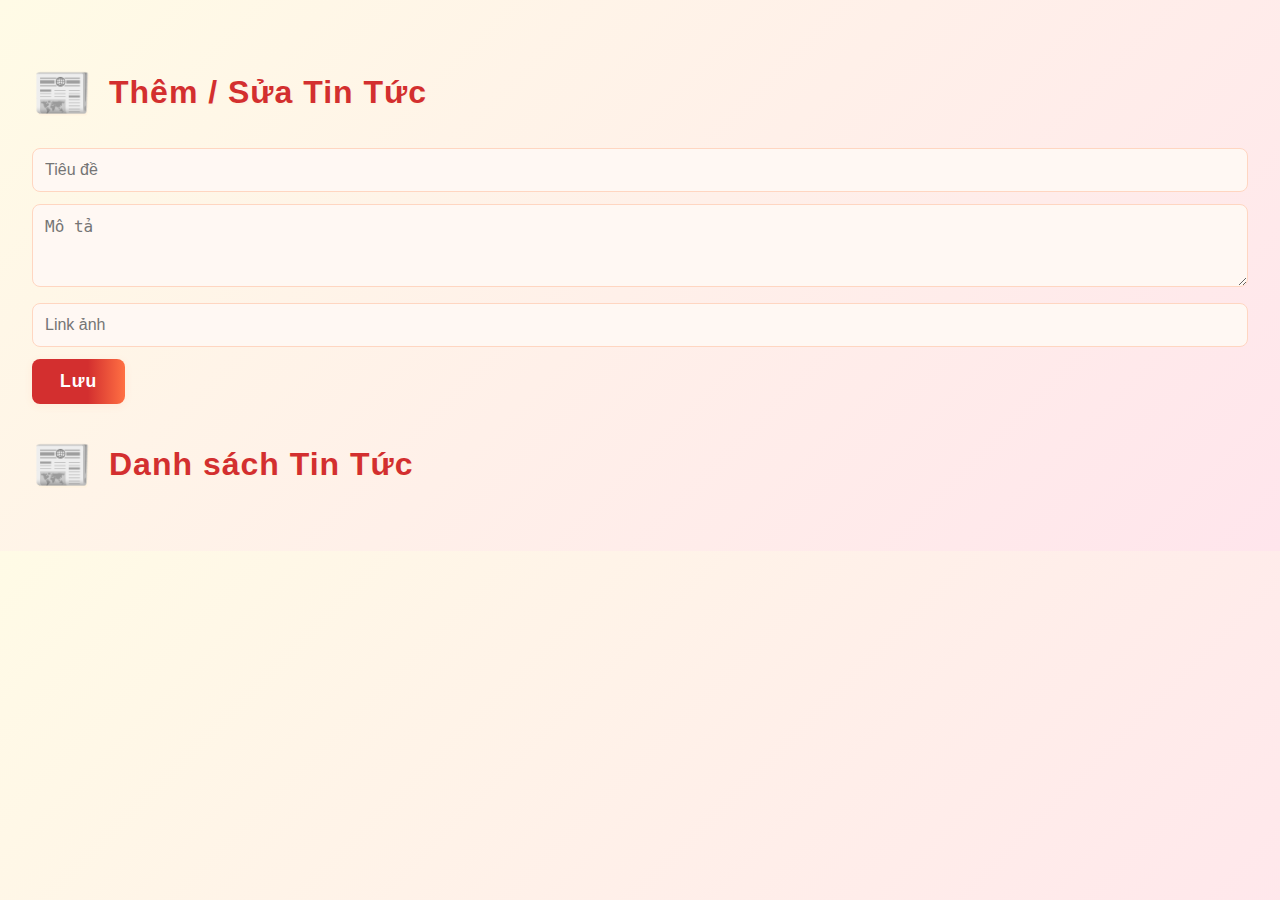
<file: tintuc/index.html>
<!DOCTYPE html>
<html lang="en">
<head>
  <meta charset="UTF-8" />
  <meta name="viewport" content="width=device-width, initial-scale=1.0"/>
  <title>Quản lý Tin Tức</title>
  <style>
    body {
      font-family: 'Segoe UI', Arial, sans-serif;
      padding: 24px;
      background: linear-gradient(135deg, #fffbe6 0%, #ffe5ec 100%);
    }
    h2 {
      color: #d32f2f;
      margin-top: 32px;
      font-size: 2rem;
      letter-spacing: 1px;
      font-family: 'Segoe UI', Arial, sans-serif;
      text-shadow: 1px 2px 0 #fff3e0;
      display: flex;
      align-items: center;
      gap: 10px;
    }
    h2:before {
      content: "📰";
      font-size: 1.5em;
      margin-right: 6px;
    }
    input, textarea {
      width: 100%;
      padding: 12px;
      margin-bottom: 12px;
      border-radius: 8px;
      border: 1.5px solid #ffd6c1;
      box-sizing: border-box;
      font-size: 1rem;
      background: #fff8f3;
      transition: border 0.2s;
    }
    input:focus, textarea:focus {
      border: 1.5px solid #d32f2f;
      outline: none;
    }
    button {
      padding: 12px 28px;
      background: linear-gradient(90deg, #d32f2f 60%, #ff7043 100%);
      color: white;
      border: none;
      border-radius: 8px;
      cursor: pointer;
      font-weight: bold;
      font-size: 1.1rem;
      letter-spacing: 1px;
      box-shadow: 0 2px 8px rgba(255,112,67,0.08);
      transition: background 0.2s, transform 0.1s;
    }
    button:hover {
      background: linear-gradient(90deg, #ff7043 60%, #d32f2f 100%);
      transform: translateY(-2px) scale(1.04);
    }
    .card {
      background: #fff;
      padding: 18px;
      margin-bottom: 18px;
      border-radius: 12px;
      display: flex;
      gap: 18px;
      align-items: flex-start;
      box-shadow: 0 4px 16px rgba(211,47,47,0.08);
      border-left: 6px solid #d32f2f;
      position: relative;
      transition: box-shadow 0.2s;
    }
    .card:hover {
      box-shadow: 0 8px 32px #ff704344;
    }
    .card img {
      width: 110px;
      height: 110px;
      object-fit: cover;
      border-radius: 10px;
      background: #ffe5ec;
      border: 2px solid #ffd6c1;
      box-shadow: 0 2px 8px #ffd6c133;
    }
    .card-info {
      flex: 1;
    }
    .card-info h3 {
      margin: 0 0 8px;
      font-size: 1.25rem;
      color: #d32f2f;
      font-weight: bold;
      letter-spacing: 1px;
      display: flex;
      align-items: center;
      gap: 6px;
    }
    .card-info h3:before {
      content: "🗞️";
      font-size: 1.1em;
    }
    .card-info p {
      margin: 0;
      color: #333;
      font-size: 1rem;
      line-height: 1.5;
    }
    .actions {
      margin-top: 12px;
    }
    .actions button {
      margin-right: 10px;
      font-size: 1rem;
      padding: 8px 18px;
      border-radius: 6px;
      background: #ffd6c1;
      color: #d32f2f;
      font-weight: bold;
      border: none;
      transition: background 0.2s, color 0.2s;
      box-shadow: none;
    }
    .actions button:hover {
      background: #d32f2f;
      color: #fff;
    }
  </style>
</head>
<body>

  <h2>Thêm / Sửa Tin Tức</h2>
  <input type="text" id="title" placeholder="Tiêu đề">
  <textarea id="desc" rows="3" placeholder="Mô tả"></textarea>
  <input type="text" id="img" placeholder="Link ảnh">
  <button onclick="submitForm()">Lưu</button>

  <h2>Danh sách Tin Tức</h2>
  <div id="list"></div>

  <script>
    const api = 'https://67ac56315853dfff53da3fd1.mockapi.io/Tin_Tuc';
    let editingId = null;

    async function fetchData() {
      const res = await fetch(api);
      const data = await res.json();
      const list = document.getElementById('list');
      list.innerHTML = '';

      data.forEach(item => {
        const div = document.createElement('div');
        div.className = 'card';
        div.innerHTML = `
          <img src="${item.imgTinTuc}" />
          <div class="card-info">
            <h3>${item.title}</h3>
            <p>${item.desc}</p>
            <div class="actions">
              <button onclick="editItem('${item.id}')">✏️ Sửa</button>
              <button onclick="deleteItem('${item.id}')">🗑️ Xóa</button>
            </div>
          </div>
        `;
        list.appendChild(div);
      });
    }

    async function submitForm() {
      const title = document.getElementById('title').value.trim();
      const desc = document.getElementById('desc').value.trim();
      const img = document.getElementById('img').value.trim();

      if (!title || !desc || !img) {
        alert('Vui lòng điền đầy đủ thông tin');
        return;
      }

      const payload = {
        title,
        desc,
        imgTinTuc: img
      };

      if (editingId) {
        await fetch(`${api}/${editingId}`, {
          method: 'PUT',
          headers: { 'Content-Type': 'application/json' },
          body: JSON.stringify(payload)
        });
        editingId = null;
      } else {
        await fetch(api, {
          method: 'POST',
          headers: { 'Content-Type': 'application/json' },
          body: JSON.stringify(payload)
        });
      }

      resetForm();
      fetchData();
    }

    function editItem(id) {
      fetch(`${api}/${id}`)
        .then(res => res.json())
        .then(item => {
          document.getElementById('title').value = item.title;
          document.getElementById('desc').value = item.desc;
          document.getElementById('img').value = item.imgTinTuc;
          editingId = id;
        });
    }

    function resetForm() {
      document.getElementById('title').value = '';
      document.getElementById('desc').value = '';
      document.getElementById('img').value = '';
    }

    async function deleteItem(id) {
      if (confirm('Bạn chắc chắn muốn xóa tin này?')) {
        await fetch(`${api}/${id}`, { method: 'DELETE' });
        fetchData();
      }
    }

    fetchData();
  </script>
</body>
</html>
</file>
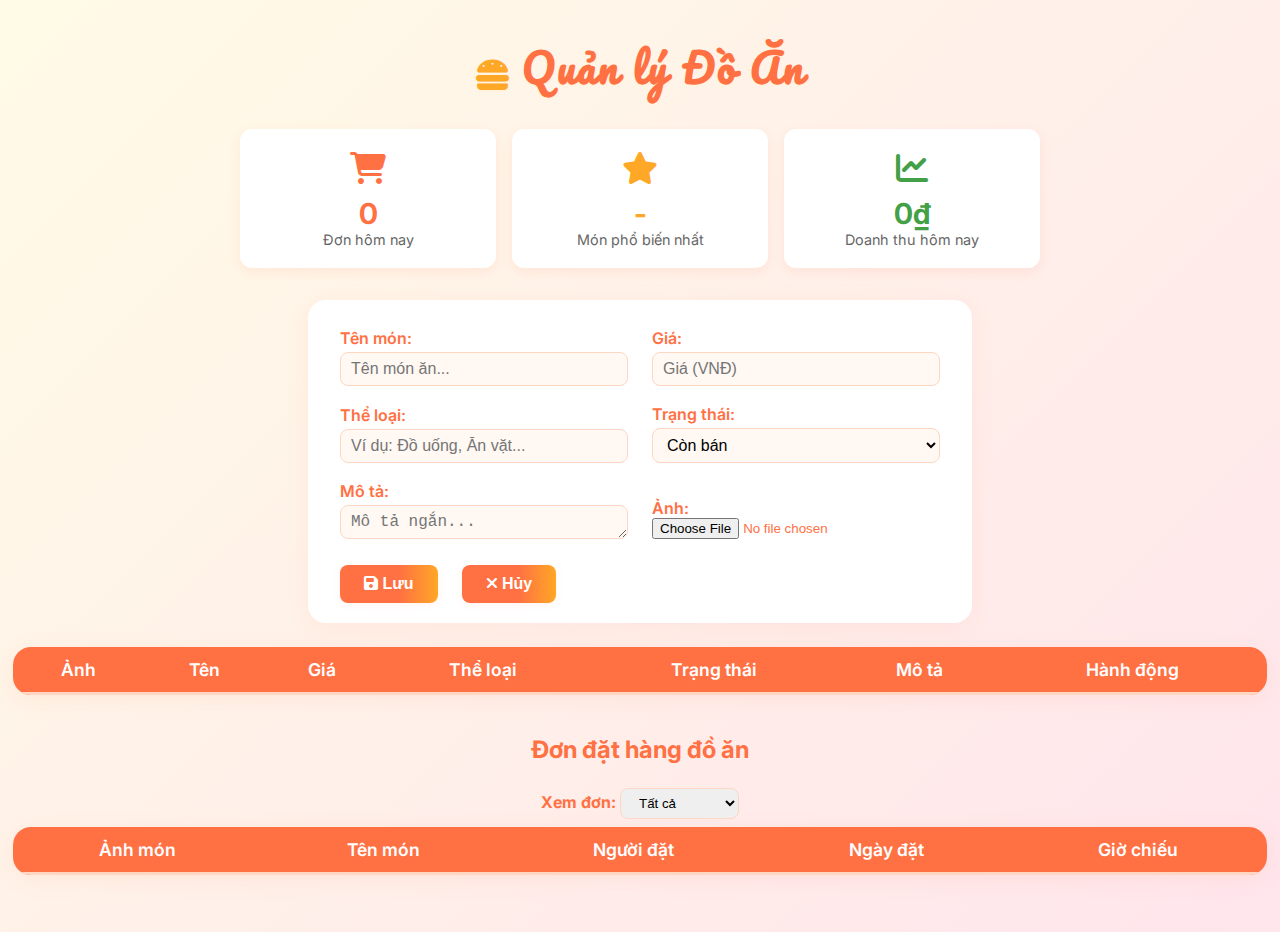
<file: food/food.html>
<!DOCTYPE html>
<html lang="vi">
<head>
    <meta charset="UTF-8">
    <meta name="viewport" content="width=device-width, initial-scale=1.0">
    <title>Quản lý Food</title>
    <link rel="stylesheet" href="https://cdnjs.cloudflare.com/ajax/libs/font-awesome/6.4.0/css/all.min.css">
    <link href="https://fonts.googleapis.com/css2?family=Inter:wght@400;600&family=Pacifico&display=swap" rel="stylesheet">
    <style>
        body {
            font-family: 'Inter', Arial, sans-serif;
            margin: 0;
            background: linear-gradient(135deg, #fffbe6 0%, #ffe5ec 100%);
            min-height: 100vh;
        }
        h1 {
            color: #ff7043;
            font-family: 'Pacifico', cursive;
            text-align: center;
            margin-top: 32px;
            letter-spacing: 2px;
            font-size: 2.5rem;
            text-shadow: 1px 2px 0 #fff3e0;
        }
        form {
            margin: 32px auto 24px auto;
            background: #fff;
            padding: 28px 32px 20px 32px;
            border-radius: 18px;
            box-shadow: 0 4px 24px rgba(255,112,67,0.08);
            max-width: 600px;
            display: flex;
            flex-wrap: wrap;
            gap: 18px 24px;
            align-items: flex-end;
        }
        form label {
            flex: 1 1 220px;
            display: flex;
            flex-direction: column;
            font-weight: 600;
            color: #ff7043;
            font-size: 1rem;
        }
        form input[type="text"],
        form input[type="number"],
        form select,
        form textarea {
            border: 1.5px solid #ffd6c1;
            border-radius: 8px;
            padding: 7px 10px;
            font-size: 1rem;
            margin-top: 4px;
            background: #fff8f3;
            transition: border 0.2s;
        }
        form input[type="text"]:focus,
        form input[type="number"]:focus,
        form select:focus,
        form textarea:focus {
            border: 1.5px solid #ff7043;
            outline: none;
        }
        form button {
            background: linear-gradient(90deg, #ff7043 60%, #ffa726 100%);
            color: #fff;
            border: none;
            border-radius: 8px;
            padding: 10px 24px;
            font-size: 1rem;
            font-weight: 600;
            cursor: pointer;
            margin-top: 8px;
            box-shadow: 0 2px 8px rgba(255,112,67,0.08);
            transition: background 0.2s, transform 0.1s;
        }
        form button:hover {
            background: linear-gradient(90deg, #ffa726 60%, #ff7043 100%);
            transform: translateY(-2px) scale(1.04);
        }
        .preview-img {
            width: 80px;
            height: 80px;
            object-fit: cover;
            border-radius: 12px;
            border: 2px solid #ffd6c1;
            margin-top: 8px;
            display: block;
            background: #fff8f3;
        }
        table {
            border-collapse: separate;
            border-spacing: 0;
            width: 98%;
            margin: 0 auto 40px auto;
            background: #fff;
            border-radius: 18px;
            overflow: hidden;
            box-shadow: 0 4px 24px rgba(255,112,67,0.08);
        }
        th, td {
            padding: 12px 10px;
            text-align: center;
        }
        th {
            background: #ff7043;
            color: #fff;
            font-size: 1.1rem;
            font-weight: 600;
            border-bottom: 3px solid #ffd6c1;
        }
        td {
            background: #fff8f3;
            color: #333;
            font-size: 1rem;
            vertical-align: middle;
        }
        tr:nth-child(even) td {
            background: #fff3e0;
        }
        td img {
            width: 60px;
            height: 60px;
            object-fit: cover;
            border-radius: 10px;
            border: 2px solid #ffd6c1;
            background: #fff;
        }
        .actions button {
            background: #ffa726;
            color: #fff;
            border: none;
            border-radius: 6px;
            padding: 7px 16px;
            margin: 0 2px;
            font-size: 1rem;
            font-weight: 600;
            cursor: pointer;
            transition: background 0.2s, transform 0.1s;
        }
        .actions button:hover {
            background: #ff7043;
            transform: scale(1.07);
        }
        .food-icon {
            font-size: 2.2rem;
            color: #ffa726;
            margin-right: 10px;
            vertical-align: middle;
        }
        @media (max-width: 700px) {
            form, table { max-width: 98vw; }
            form { padding: 12px 6px; }
            th, td { font-size: 0.95rem; padding: 7px 3px; }
        }
    </style>
</head>
<body>
    <h1><i class="fas fa-hamburger food-icon"></i>Quản lý Đồ Ăn</h1>
    
    <!-- Thêm phần tóm tắt thống kê -->
    <div class="stats-container" style="max-width:800px;margin:24px auto;display:flex;gap:16px;flex-wrap:wrap;">
        <div class="stat-card" style="flex:1;min-width:180px;background:#fff;padding:20px;border-radius:12px;box-shadow:0 4px 12px rgba(255,112,67,0.1);text-align:center;">
            <div style="font-size:2rem;color:#ff7043;margin-bottom:8px;">
                <i class="fas fa-shopping-cart"></i>
            </div>
            <div style="font-size:1.8rem;font-weight:bold;color:#ff7043;" id="totalOrdersToday">0</div>
            <div style="color:#666;font-size:0.9rem;">Đơn hôm nay</div>
        </div>
        
        <div class="stat-card" style="flex:1;min-width:180px;background:#fff;padding:20px;border-radius:12px;box-shadow:0 4px 12px rgba(255,112,67,0.1);text-align:center;">
            <div style="font-size:2rem;color:#ffa726;margin-bottom:8px;">
                <i class="fas fa-star"></i>
            </div>
            <div style="font-size:1.8rem;font-weight:bold;color:#ffa726;" id="popularFood">-</div>
            <div style="color:#666;font-size:0.9rem;">Món phổ biến nhất</div>
        </div>
        
        <div class="stat-card" style="flex:1;min-width:180px;background:#fff;padding:20px;border-radius:12px;box-shadow:0 4px 12px rgba(255,112,67,0.1);text-align:center;">
            <div style="font-size:2rem;color:#43a047;margin-bottom:8px;">
                <i class="fas fa-chart-line"></i>
            </div>
            <div style="font-size:1.8rem;font-weight:bold;color:#43a047;" id="totalRevenue">0₫</div>
            <div style="color:#666;font-size:0.9rem;">Doanh thu hôm nay</div>
        </div>
    </div>

    <form id="foodForm">
        <input type="hidden" id="foodId">
        <label>Tên món:
            <input type="text" id="name" required placeholder="Tên món ăn...">
        </label>
        <label>Giá:
            <input type="number" id="price" required placeholder="Giá (VNĐ)">
        </label>
        <label>Thể loại:
            <input type="text" id="category" required placeholder="Ví dụ: Đồ uống, Ăn vặt...">
        </label>
        <label>Trạng thái: 
            <select id="status">
                <option value="true">Còn bán</option>
                <option value="false">Hết hàng</option>
            </select>
        </label>
        <label>Mô tả:
            <textarea id="desc" rows="1" placeholder="Mô tả ngắn..."></textarea>
        </label>
        <label>Ảnh:
            <input type="file" id="image" accept="image/*">
            <img class="preview-img" id="previewImg" style="display:none;">
        </label>
        <button type="submit"><i class="fas fa-save"></i> Lưu</button>
        <button type="button" onclick="resetForm()"><i class="fas fa-times"></i> Hủy</button>
    </form>
    <table>
        <thead>
            <tr>
                <th>Ảnh</th>
                <th>Tên</th>
                <th>Giá</th>
                <th>Thể loại</th>
                <th>Trạng thái</th>
                <th>Mô tả</th>
                <th>Hành động</th>
            </tr>
        </thead>
        <tbody id="foodTable"></tbody>
    </table>

    <!-- Bảng đơn đặt hàng đồ ăn -->
    <h2 style="color:#ff7043;text-align:center;margin-top:40px;">Đơn đặt hàng đồ ăn</h2>

    <!-- Thêm ngay trên bảng đơn đặt hàng -->
    <div style="text-align:center;margin:24px 0 8px 0;">
        <label for="orderFilter" style="color:#ff7043;font-weight:bold;">Xem đơn: </label>
        <select id="orderFilter" style="padding:6px 14px;border-radius:8px;border:1.5px solid #ffd6c1;">
            <option value="all">Tất cả</option>
            <option value="today">Hôm nay</option>
            <option value="future">Sắp diễn ra</option>
            <option value="past">Đã xong</option>
        </select>
    </div>

    <table>
        <thead>
            <tr>
                <th>Ảnh món</th>
                <th>Tên món</th>
                <th>Người đặt</th>
                <th>Ngày đặt</th>
                <th>Giờ chiếu</th>
            </tr>
        </thead>
        <tbody id="orderTable"></tbody>
    </table>

    <script>
const api = "https://688253a466a7eb81224e3f86.mockapi.io/doan/food";
const customerApi = "https://67ac56315853dfff53da3fd1.mockapi.io/Khach_Hang";
const foodTable = document.getElementById('foodTable');
const foodForm = document.getElementById('foodForm');
const imageInput = document.getElementById('image');
const previewImg = document.getElementById('previewImg');
let foods = [];
let customers = [];
let imageUrl = "";
const IMGBB_API_KEY = 'd698d3c569cf045e45516a8fc568c999';

// Xem trước ảnh khi chọn file
imageInput.addEventListener('change', async () => {
    const file = imageInput.files[0];
    if (!file) return;
    previewImg.style.display = "block";
    previewImg.src = URL.createObjectURL(file);

    // Upload lên imgbb
    const reader = new FileReader();
    reader.onloadend = async () => {
        const base64Image = reader.result.split(',')[1];
        const formData = new FormData();
        formData.append('key', IMGBB_API_KEY);
        formData.append('image', base64Image);

        try {
            const res = await fetch('https://api.imgbb.com/1/upload', {
                method: 'POST',
                body: formData
            });
            const data = await res.json();
            if (data.success) {
                imageUrl = data.data.display_url || data.data.url;
                previewImg.src = imageUrl;
            } else {
                alert("Upload ảnh thất bại!");
                imageUrl = "";
            }
        } catch (err) {
            alert("Lỗi mạng khi upload ảnh!");
            imageUrl = "";
        }
    };
    reader.readAsDataURL(file);
});

function renderTable() {
    foodTable.innerHTML = foods.map(f => `
        <tr>
            <td><img src="${f.image}" alt="food"></td>
            <td>${f.name}</td>
            <td>${f.price.toLocaleString()} <span style="color:#ffa726;font-size:1.1em;">₫</span></td>
            <td>${f.category}</td>
            <td>
                ${f.status ? '<span style="color:#43a047;font-weight:600;"><i class="fas fa-check-circle"></i> Còn bán</span>' : '<span style="color:#e53935;font-weight:600;"><i class="fas fa-times-circle"></i> Hết hàng</span>'}
            </td>
            <td>${f.desc}</td>
            <td class="actions">
                <button onclick="editFood('${f.id}')"><i class="fas fa-edit"></i> Sửa</button>
                <button onclick="deleteFood('${f.id}')"><i class="fas fa-trash"></i> Xóa</button>
            </td>
        </tr>
    `).join('');
}

// Lấy danh sách khách hàng
async function fetchCustomers() {
    const res = await fetch(customerApi);
    customers = await res.json();
}

// Lấy tên khách hàng từ id
function getCustomerNameById(id) {
    // Tìm theo khach_hang_id thay vì id
    const customer = customers.find(c => c.khach_hang_id == id || c.id == id);
    return customer ? customer.ho_ten : "Ẩn danh";
}

// Hiển thị bảng đơn đặt hàng
function renderOrderTable() {
    const orderTable = document.getElementById('orderTable');
    const filter = document.getElementById('orderFilter') ? document.getElementById('orderFilter').value : "all";
    let rows = [];
    const today = new Date();
    today.setHours(0,0,0,0);

    foods.forEach(f => {
        if (Array.isArray(f.khach_hang_id) && f.khach_hang_id.length > 0) {
            f.khach_hang_id.forEach(order => {
                let ngayDat = order.ngay_dat || "";
                let [d, m, y] = ngayDat.split("/");
                let orderDate = new Date(`${y}-${m}-${d}`);
                orderDate.setHours(0,0,0,0);

                let type = "";
                if (orderDate.getTime() === today.getTime()) type = "today";
                else if (orderDate < today) type = "past";
                else type = "future";

                if (filter === "all" || filter === type) {
                    rows.push(`
                        <tr>
                            <td><img src="${f.image}" alt="" style="width:60px;height:60px;object-fit:cover;border-radius:8px;"></td>
                            <td>${f.name}</td>
                            <td>${getCustomerNameById(order.id)}</td>
                            <td>${order.ngay_dat || ""}</td>
                            <td>${order.gio_chieu || ""}h</td>
                        </tr>
                    `);
                }
            });
        }
    });
    orderTable.innerHTML = rows.length ? rows.join('') : `<tr><td colspan="5" style="color:#bbb;">Không có đơn phù hợp</td></tr>`;
}

// Sửa lại fetchFoods để lấy cả khách hàng và render bảng đơn hàng
async function fetchFoods() {
    await fetchCustomers();
    const res = await fetch(api);
    foods = await res.json();
    renderTable();
    renderOrderTable();
    calculateTodayStats(); // Thêm dòng này
    
    // Gắn sự kiện filter (chỉ gắn 1 lần)
    const filter = document.getElementById('orderFilter');
    if (filter && !filter.hasListener) {
        filter.addEventListener('change', renderOrderTable);
        filter.hasListener = true;
    }
}

foodForm.onsubmit = async (e) => {
    e.preventDefault();
    const id = document.getElementById('foodId').value;
    const name = document.getElementById('name').value;
    const price = document.getElementById('price').value;
    const category = document.getElementById('category').value;
    const status = document.getElementById('status').value === "true";
    const desc = document.getElementById('desc').value;

    // Nếu đang sửa mà không chọn ảnh mới, giữ ảnh cũ
    let finalImage = imageUrl;
    if (!finalImage && id) {
        finalImage = foods.find(f => f.id === id)?.image || "";
    }
    if (!finalImage) {
        alert("Vui lòng chọn và upload ảnh!");
        return;
    }

    const foodData = { name, price, category, status, desc, image: finalImage };

    if (id) {
        await fetch(`${api}/${id}`, {
            method: "PUT",
            headers: { "Content-Type": "application/json" },
            body: JSON.stringify(foodData)
        });
    } else {
        await fetch(api, {
            method: "POST",
            headers: { "Content-Type": "application/json" },
            body: JSON.stringify(foodData)
        });
    }
    resetForm();
    fetchFoods();
};

window.editFood = function(id) {
    const f = foods.find(x => x.id === id);
    document.getElementById('foodId').value = f.id;
    document.getElementById('name').value = f.name;
    document.getElementById('price').value = f.price ? Number(f.price) : "";
    document.getElementById('category').value = f.category;
    document.getElementById('status').value = f.status;
    document.getElementById('desc').value = f.desc;
    imageInput.value = "";
    previewImg.style.display = "block";
    previewImg.src = f.image;
    imageUrl = f.image;
};

window.deleteFood = async function(id) {
    if (confirm("Xóa món này?")) {
        await fetch(`${api}/${id}`, { method: "DELETE" });
        fetchFoods();
    }
};

function resetForm() {
    foodForm.reset();
    document.getElementById('foodId').value = "";
    previewImg.style.display = "none";
    previewImg.src = "";
    imageUrl = "";
}

// Thêm hàm tính toán thống kê
function calculateTodayStats() {
    const today = new Date();
    today.setHours(0,0,0,0);
    
    let totalOrders = 0;
    let totalRevenue = 0;
    const foodCounts = {};
    
    foods.forEach(f => {
        if (Array.isArray(f.khach_hang_id) && f.khach_hang_id.length > 0) {
            f.khach_hang_id.forEach(order => {
                let ngayDat = order.ngay_dat || "";
                let [d, m, y] = ngayDat.split("/");
                let orderDate = new Date(`${y}-${m}-${d}`);
                orderDate.setHours(0,0,0,0);
                
                // Chỉ tính đơn hôm nay
                if (orderDate.getTime() === today.getTime()) {
                    totalOrders++;
                    totalRevenue += parseInt(f.price) || 0;
                    
                    // Đếm số lần đặt mỗi món
                    if (foodCounts[f.name]) {
                        foodCounts[f.name]++;
                    } else {
                        foodCounts[f.name] = 1;
                    }
                }
            });
        }
    });
    
    // Tìm món phổ biến nhất
    let popularFood = "-";
    let maxCount = 0;
    for (const [foodName, count] of Object.entries(foodCounts)) {
        if (count > maxCount) {
            maxCount = count;
            popularFood = foodName;
        }
    }
    
    // Cập nhật UI
    document.getElementById('totalOrdersToday').textContent = totalOrders;
    document.getElementById('popularFood').textContent = popularFood;
    document.getElementById('totalRevenue').textContent = totalRevenue.toLocaleString() + '₫';
}

fetchFoods();
document.getElementById('orderFilter').addEventListener('change', renderOrderTable);
</script>
</body>
</html>
</file>
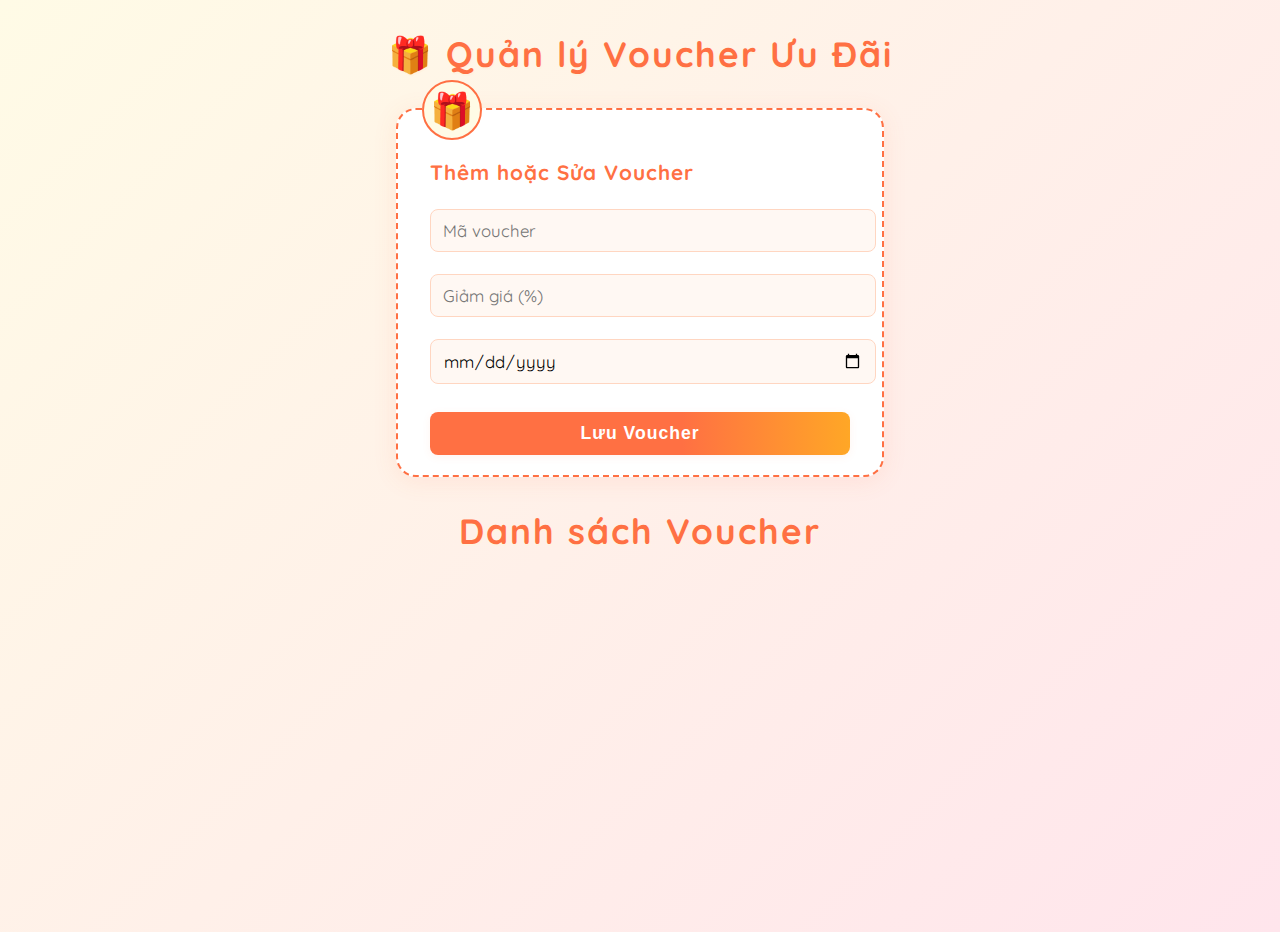
<file: giaodien/voucher.html>
<!DOCTYPE html>
<html lang="vi">
<head>
  <meta charset="UTF-8">
  <title>Voucher CRUD</title>
  <link href="https://fonts.googleapis.com/css2?family=Quicksand:wght@600;700&display=swap" rel="stylesheet">
  <style>
    body {
      font-family: 'Quicksand', Arial, sans-serif;
      background: linear-gradient(135deg, #fffbe6 0%, #ffe5ec 100%);
      padding: 0;
      margin: 0;
      min-height: 100vh;
    }
    h2 {
      color: #ff7043;
      text-align: center;
      margin-top: 32px;
      font-size: 2.2rem;
      letter-spacing: 2px;
      font-family: 'Quicksand', cursive, sans-serif;
      text-shadow: 1px 2px 0 #fff3e0;
    }
    .form-container {
      background: #fff;
      padding: 28px 32px 20px 32px;
      border-radius: 20px;
      box-shadow: 0 4px 24px rgba(255,112,67,0.10);
      max-width: 420px;
      margin: 32px auto 24px auto;
      display: flex;
      flex-direction: column;
      gap: 14px;
      border: 2.5px dashed #ff7043;
      position: relative;
    }
    .form-container:before {
      content: "🎁";
      position: absolute;
      top: -30px;
      left: 24px;
      font-size: 2.2rem;
      background: #fffbe6;
      border-radius: 50%;
      padding: 6px;
      border: 2px solid #ff7043;
    }
    .form-container h3 {
      color: #ff7043;
      margin-bottom: 10px;
      font-size: 1.3rem;
      letter-spacing: 1px;
      text-align: left;
    }
    .form-container input {
      width: 100%;
      padding: 10px 12px;
      margin-bottom: 8px;
      border: 1.5px solid #ffd6c1;
      border-radius: 8px;
      font-size: 1.05rem;
      background: #fff8f3;
      transition: border 0.2s;
      font-family: 'Quicksand', Arial, sans-serif;
    }
    .form-container input:focus {
      border: 1.5px solid #ff7043;
      outline: none;
    }
    .form-container button {
      padding: 11px 0;
      background: linear-gradient(90deg, #ff7043 60%, #ffa726 100%);
      border: none;
      color: #fff;
      font-weight: bold;
      border-radius: 8px;
      cursor: pointer;
      font-size: 1.1rem;
      letter-spacing: 1px;
      margin-top: 6px;
      box-shadow: 0 2px 8px rgba(255,112,67,0.08);
      transition: background 0.2s, transform 0.1s;
    }
    .form-container button:hover {
      background: linear-gradient(90deg, #ffa726 60%, #ff7043 100%);
      transform: scale(1.04);
    }
    #voucherList {
      display: flex;
      flex-wrap: wrap;
      gap: 28px;
      justify-content: center;
      margin-bottom: 40px;
    }
    .voucher {
      background: #fff;
      border-radius: 18px;
      border: 2.5px dashed #ffa726;
      box-shadow: 0 2px 12px rgba(255,112,67,0.10);
      width: 320px;
      min-height: 160px;
      padding: 22px 20px 18px 20px;
      position: relative;
      display: flex;
      flex-direction: column;
      justify-content: space-between;
      transition: box-shadow 0.2s, transform 0.2s;
      overflow: hidden;
    }
    .voucher:before {
      content: "🎫";
      position: absolute;
      top: -18px;
      right: 18px;
      font-size: 2.1rem;
      background: #fffbe6;
      border-radius: 50%;
      padding: 4px;
      border: 2px solid #ffa726;
    }
    .voucher .info {
      margin-bottom: 8px;
      font-size: 1.08rem;
      color: #ff7043;
      font-weight: 600;
      letter-spacing: 1px;
      display: flex;
      align-items: center;
      gap: 7px;
    }
    .voucher .info .tag {
      background: #ffa726;
      color: #fff;
      border-radius: 6px;
      padding: 2px 8px;
      font-size: 0.95em;
      margin-left: 6px;
      font-weight: bold;
      letter-spacing: 1px;
      display: inline-block;
    }
    .voucher .info .expire {
      color: #e53935;
      font-weight: 700;
      font-size: 1em;
      margin-left: 8px;
    }
    .actions {
      display: flex;
      gap: 10px;
      margin-top: 8px;
    }
    .actions button {
      flex: 1;
      padding: 9px 0;
      border: none;
      border-radius: 7px;
      color: white;
      font-weight: bold;
      cursor: pointer;
      font-size: 1rem;
      letter-spacing: 1px;
      transition: background 0.2s, transform 0.1s;
      box-shadow: 0 1px 4px #ffa72633;
    }
    .actions button:nth-child(1) {
      background: #43a047;
    }
    .actions button:nth-child(1):hover {
      background: #388e3c;
      transform: scale(1.04);
    }
    .actions button:nth-child(2) {
      background: #e53935;
    }
    .actions button:nth-child(2):hover {
      background: #b71c1c;
      transform: scale(1.04);
    }
    @media (max-width: 700px) {
      .form-container, .voucher { max-width: 98vw; }
      .voucher { padding: 14px 6px; }
      #voucherList { gap: 12px; }
    }
  </style>
</head>
<body>
  <h2>🎁 Quản lý Voucher Ưu Đãi</h2>
  <div class="form-container">
    <h3>Thêm hoặc Sửa Voucher</h3>
    <input type="text" id="ma_voucher" placeholder="Mã voucher">
    <input type="number" id="giam_gia" placeholder="Giảm giá (%)">
    <input type="date" id="thoi_gian_het_han" placeholder="Thời gian hết hạn (dd/MM/yyyy)">
    <input type="hidden" id="voucher_id">
    <button onclick="addOrUpdateVoucher()">Lưu Voucher</button>
  </div>

  <h2>Danh sách Voucher</h2>
  <div id="voucherList"></div>

  <script>
    const apiURL = `http://localhost:3000/voucher`;

    async function fetchVouchers() {
      const res = await fetch(apiURL);
      const data = await res.json();
      const list = document.getElementById("voucherList");
      list.innerHTML = "";

      data.forEach(v => {
        list.innerHTML += `
          <div class="voucher">
            <div class="info"><span>🔖</span><strong>Mã:</strong> <span class="tag">${v.ma_voucher}</span></div>
            <div class="info"><span>💸</span><strong>Giảm giá:</strong> <span class="tag">${v.giam_gia}%</span></div>
            <div class="info"><span>⏰</span><strong>Hết hạn:</strong> <span class="expire">${v.thoi_gian_het_han}</span></div>
            <div class="actions">
              <button onclick="editVoucher('${v.voucher_id}', '${v.ma_voucher}', '${v.giam_gia}', '${v.thoi_gian_het_han}')">Sửa</button>
              <button onclick="deleteVoucher('${v.voucher_id}')">Xóa</button>
            </div>
          </div>
        `;
      });
    }

    async function addOrUpdateVoucher() {
      const ma_voucher = document.getElementById("ma_voucher").value;
      const giam_gia = parseInt(document.getElementById("giam_gia").value);
      const thoi_gian_het_han = document.getElementById("thoi_gian_het_han").value;
      const id = document.getElementById("voucher_id").value;

      if (!ma_voucher || !giam_gia || !thoi_gian_het_han) {
        return alert("Vui lòng nhập đầy đủ thông tin!");
      }

      const voucher = {
        ma_voucher,
        giam_gia,
        thoi_gian_het_han,
        khach_hang_id: "" // Mặc định rỗng khi thêm mới
      };

      if (id === "") {
        // Thêm mới
        await fetch(apiURL, {
          method: "POST",
          headers: { "Content-Type": "application/json" },
          body: JSON.stringify(voucher)
        });
      } else {
        // Sửa
        await fetch(`${apiURL}/${id}`, {
          method: "PUT",
          headers: { "Content-Type": "application/json" },
          body: JSON.stringify(voucher)
        });
      }

      // Reset form
      document.getElementById("ma_voucher").value = "";
      document.getElementById("giam_gia").value = "";
      document.getElementById("thoi_gian_het_han").value = "";
      document.getElementById("voucher_id").value = "";

      fetchVouchers();
    }

    function editVoucher(id, ma_voucher, giam_gia, thoi_gian_het_han) {
      document.getElementById("ma_voucher").value = ma_voucher;
      document.getElementById("giam_gia").value = giam_gia;
      document.getElementById("thoi_gian_het_han").value = thoi_gian_het_han;
      document.getElementById("voucher_id").value = id;
      window.scrollTo({ top: 0, behavior: 'smooth' });
    }

    async function deleteVoucher(id) {
      if (confirm("Bạn chắc chắn muốn xóa voucher này?")) {
        await fetch(`${apiURL}/${id}`, {
          method: "DELETE"
        });
        fetchVouchers();
      }
    }

    fetchVouchers();
  </script>
</body>
</html>
</file>
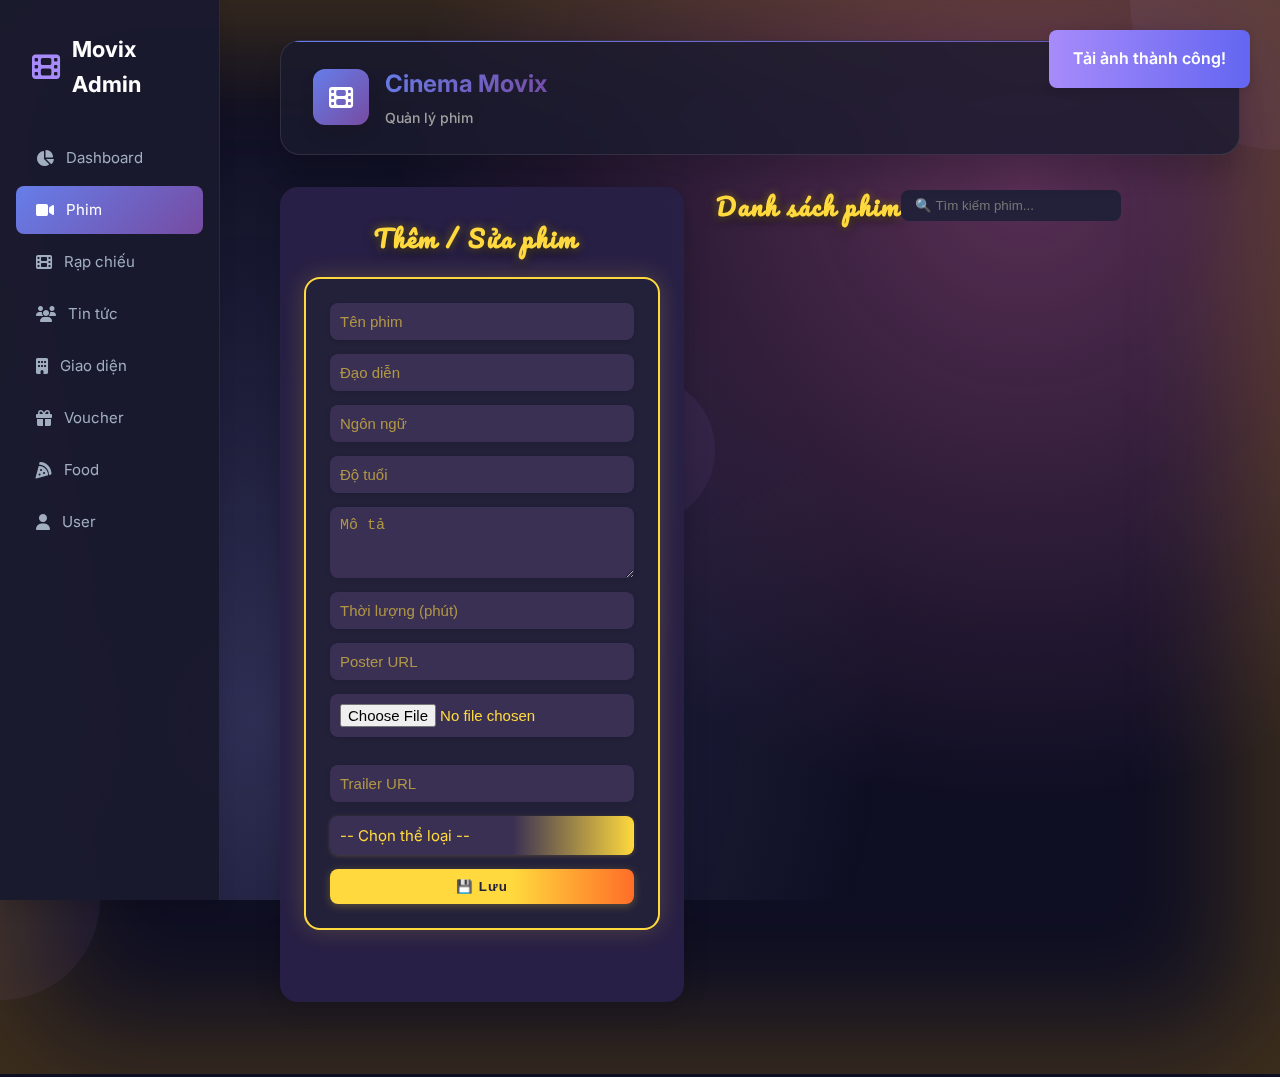
<file: phim/phim.html>
<!DOCTYPE html>
<html lang="vi">
<head>
  <meta charset="UTF-8">
  <title>Quản lý phim</title>
  <link rel="stylesheet" href="style.css">
  <link href="https://cdnjs.cloudflare.com/ajax/libs/font-awesome/6.4.0/css/all.min.css" rel="stylesheet">
  <link href="https://fonts.googleapis.com/css2?family=Inter:wght@300;400;500;600;700;800&display=swap" rel="stylesheet">
  <link rel="stylesheet" href="../styles.css">
  <link
      href="https://fonts.googleapis.com/css2?family=Pacifico&display=swap"
      rel="stylesheet" />
</head>

<body>
  <div class="bg-elements">
    <div class="bg-circle bg-circle-1"></div>
    <div class="bg-circle bg-circle-2"></div>
    <div class="bg-circle bg-circle-3"></div>
    <div class="bg-gradient-overlay"></div>
  </div>
  <div class="dashboard">
    <!-- Header -->
    <header class="header">
      <div class="header-content">
        <div class="header-left">
          <div class="logo-container">
            <div class="logo-icon"><i class="fas fa-film"></i></div>
            <div class="logo-text">
              <h1>Cinema Movix</h1>
              <p>Quản lý phim</p>
            </div>
          </div>
        </div>
      </div>
    </header>

    <div class="film-layout">
      <!-- Form nhập phim -->
      <section class="film-form-card">
        <h2 class="card-title">Thêm / Sửa phim</h2>
        <form id="filmForm">
          <input type="hidden" id="phim_id" />
          <input type="text" id="ten_phim" placeholder="Tên phim" required />
          <input type="text" id="dao_dien" placeholder="Đạo diễn" required />
          <input type="text" id="ngon_ngu" placeholder="Ngôn ngữ" required />
          <input type="number" id="do_tuoi" placeholder="Độ tuổi" required />
          <textarea
            id="mo_ta"
            placeholder="Mô tả"
            rows="3"
            required></textarea>
          <input
            type="number"
            id="thoi_luong"
            placeholder="Thời lượng (phút)"
            required />
          <input
            type="text"
            id="poster_url"
            placeholder="Poster URL"
            required />
          <input type="file" id="poster_file" accept="image/*" />
          <img id="preview" class="preview-img" />
          <input
            type="text"
            id="trailer_url"
            placeholder="Trailer URL"
            required />
          <select id="the_loai" required>
            <option value="">-- Chọn thể loại --</option>
            <option>Hành động</option>
            <option>Phiêu lưu</option>
            <option>Hài</option>
            <option>Tình cảm / Lãng mạn</option>
            <option>Tâm lý</option>
            <option>Kinh dị</option>
            <option>Giật gân</option>
            <option>Bí ẩn</option>
            <option>Khoa học viễn tưởng</option>
            <option>Viễn tưởng - Giả tưởng</option>
            <option>Hình sự</option>
            <option>Chiến tranh</option>
            <option>Chính kịch</option>
            <option>Tài liệu</option>
            <option>Phim tiểu sử</option>
            <option>Âm nhạc</option>
            <option>Gia đình</option>
            <option>Thể thao</option>
            <option>Phim thiếu nhi</option>
          </select>
          <button type="submit" class="btn-save">💾 Lưu</button>
        </form>
      </section>

      <!-- Danh sách phim -->
      <section class="film-list-card">
        <div class="film-list-header">
          <h2 class="card-title">Danh sách phim</h2>
          <input
            type="text"
            id="searchInput"
            placeholder="🔍 Tìm kiếm phim..." />
        </div>
        <div id="toast" class="film-toast">Tải ảnh thành công!</div>
        <div id="filmList"></div>
        <div id="pagination" class="pagination"></div>
      </section>
    </div>
  </div>
  <!-- Sidebar -->
  <aside class="sidebar">
    <div class="sidebar-logo">
      <i class="fas fa-film"></i>
      <span>Movix Admin</span>
    </div>
    <nav class="sidebar-nav">
      <a href="../index.html"><i class="fas fa-chart-pie"></i> Dashboard</a>
      <a href="phim.html" class="active"><i class="fas fa-video"></i> Phim</a>
      <a href="../suatchieu/index.html"
        ><i class="fas fa-film"></i> Rạp chiếu</a
      >
      <a href="../tintuc/index.html"><i class="fas fa-users"></i> Tin tức</a>
      <a href="../giaodien/giaodien.html"
        ><i class="fas fa-building"></i> Giao diện</a
      >
      <a href="../giaodien/voucher.html"
        ><i class="fas fa-gift"></i> Voucher</a
      >
      <a href="../food/food.html"><i class="fas fa-pizza-slice"></i> Food</a>
      <a href="../user/user.html"><i class="fas fa-user"></i> User</a>
    </nav>
  </aside>
  <!-- Script Upload ảnh -->
  <script>
    // Hiện toast
    const toast = document.getElementById('toast');
    toast.textContent = "Tải ảnh thành công!";
    toast.style.display = "block";
    setTimeout(() => { toast.style.display = "none"; }, 2000);
    const imageInput = document.getElementById('poster_file');
    const preview = document.getElementById('preview');
    const posterUrl = document.getElementById('poster_url');

    const IMGBB_API_KEY = 'd698d3c569cf045e45516a8fc568c999'; // Thay nếu cần

    imageInput.addEventListener('change', async () => {
      const file = imageInput.files[0];
      if (!file) return;

      const reader = new FileReader();
      reader.onloadend = async () => {
        const base64Image = reader.result.split(',')[1];
        const formData = new FormData();
        formData.append('key', IMGBB_API_KEY);
        formData.append('image', base64Image);

        try {
          const res = await fetch('https://api.imgbb.com/1/upload', {
            method: 'POST',
            body: formData
          });
          const data = await res.json();
          if (data.success) {
            const link = data.data.display_url || data.data.url;
            posterUrl.value = link;
            preview.src = link;
          } else {
            alert("Upload thất bại.");
            console.log(data);
          }
        } catch (err) {
          alert("Lỗi mạng hoặc không thể upload ảnh.");
          console.error(err);
        }
      };
      reader.readAsDataURL(file);
    });
  </script>
  <!-- Script chính xử lý CRUD -->
  <script src="script.js"></script>
</body>
</html>
</file>
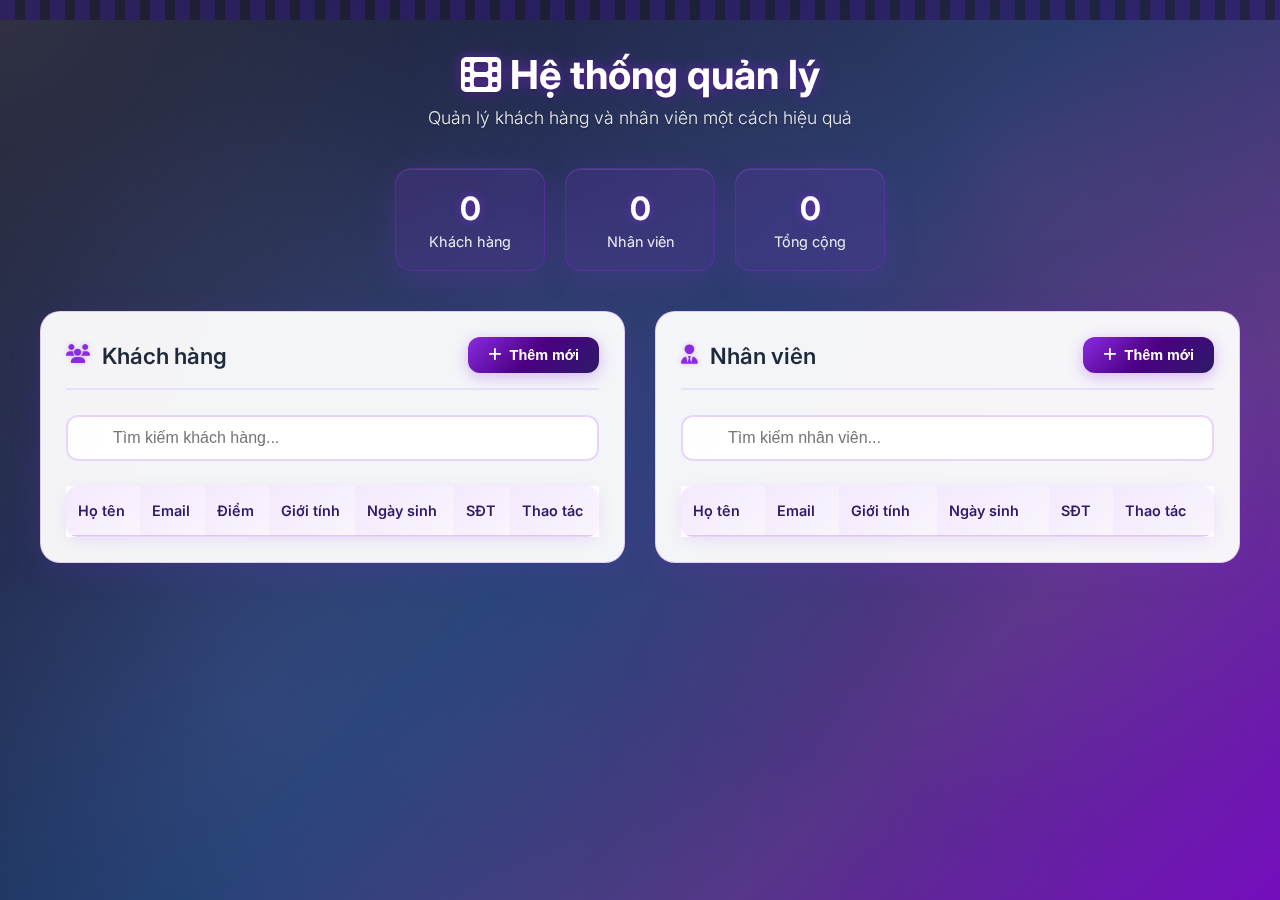
<file: user/user.html>
<!DOCTYPE html>
<html lang="vi">
<head>
    <meta charset="UTF-8">
    <meta name="viewport" content="width=device-width, initial-scale=1.0">
    <title>Quản lý khách hàng & nhân viên</title>
    <link rel="stylesheet" href="https://cdnjs.cloudflare.com/ajax/libs/font-awesome/6.4.0/css/all.min.css">
    <link href="https://fonts.googleapis.com/css2?family=Inter:wght@300;400;500;600;700&display=swap" rel="stylesheet">
    <style>
        * {
            margin: 0;
            padding: 0;
            box-sizing: border-box;
        }

        body {
            /* Cinema-themed purple gradient background with film strip pattern */
            background: 
                radial-gradient(circle at 20% 80%, rgba(120, 119, 198, 0.3) 0%, transparent 50%),
                radial-gradient(circle at 80% 20%, rgba(255, 119, 198, 0.15) 0%, transparent 50%),
                radial-gradient(circle at 40% 40%, rgba(120, 119, 198, 0.2) 0%, transparent 50%),
                linear-gradient(135deg, #1a1a2e 0%, #16213e 25%, #0f3460 50%, #533483 75%, #7209b7 100%);
            font-family: 'Inter', sans-serif;
            min-height: 100vh;
            padding: 20px;
            color: #333;
            position: relative;
            overflow-x: hidden;
        }

        /* Cinema spotlight effects */
        body::before {
            content: '';
            position: fixed;
            top: -50%;
            left: -50%;
            width: 200%;
            height: 200%;
            background: 
                radial-gradient(circle at 25% 25%, rgba(255, 255, 255, 0.1) 0%, transparent 25%),
                radial-gradient(circle at 75% 75%, rgba(138, 43, 226, 0.15) 0%, transparent 30%);
            animation: cinemaLights 8s ease-in-out infinite alternate;
            pointer-events: none;
            z-index: 0;
        }

        /* Film strip decoration */
        body::after {
            content: '';
            position: fixed;
            top: 0;
            left: 0;
            right: 0;
            height: 20px;
            background: 
                repeating-linear-gradient(
                    90deg,
                    #2d1b69 0px,
                    #2d1b69 15px,
                    #1a1a2e 15px,
                    #1a1a2e 25px
                );
            z-index: 1;
            opacity: 0.7;
        }

        @keyframes cinemaLights {
            0% { transform: rotate(0deg) scale(1); }
            50% { transform: rotate(2deg) scale(1.1); }
            100% { transform: rotate(-1deg) scale(0.9); }
        }

        .container {
            max-width: 1200px;
            margin: 0 auto;
            position: relative;
            z-index: 2;
        }

        .header {
            text-align: center;
            margin-bottom: 40px;
            /* Added cinema-style text shadow and glow */
            margin-top: 30px;
        }

        .header h1 {
            color: white;
            font-size: 2.5rem;
            font-weight: 700;
            margin-bottom: 8px;
            text-shadow: 
                0 0 10px rgba(138, 43, 226, 0.5),
                0 0 20px rgba(138, 43, 226, 0.3),
                0 2px 4px rgba(0,0,0,0.3);
            /* Cinema marquee glow animation */
            animation: marqueeGlow 3s ease-in-out infinite alternate;
        }

        @keyframes marqueeGlow {
            0% { text-shadow: 0 0 10px rgba(138, 43, 226, 0.5), 0 0 20px rgba(138, 43, 226, 0.3), 0 2px 4px rgba(0,0,0,0.3); }
            100% { text-shadow: 0 0 15px rgba(138, 43, 226, 0.8), 0 0 30px rgba(138, 43, 226, 0.5), 0 2px 4px rgba(0,0,0,0.3); }
        }

        .header p {
            color: rgba(255,255,255,0.9);
            font-size: 1.1rem;
            font-weight: 300;
            text-shadow: 0 1px 2px rgba(0,0,0,0.3);
        }

        .stats-bar {
            display: flex;
            gap: 20px;
            justify-content: center;
            margin-bottom: 40px;
            flex-wrap: wrap;
        }

        .stat-card {
            /* Cinema-themed glass effect with purple tint */
            background: rgba(138, 43, 226, 0.15);
            backdrop-filter: blur(15px);
            border: 1px solid rgba(138, 43, 226, 0.3);
            border-radius: 16px;
            padding: 20px 30px;
            text-align: center;
            color: white;
            min-width: 150px;
            box-shadow: 
                0 8px 32px rgba(138, 43, 226, 0.2),
                inset 0 1px 0 rgba(255, 255, 255, 0.1);
            transition: all 0.3s ease;
        }

        .stat-card:hover {
            transform: translateY(-5px);
            background: rgba(138, 43, 226, 0.25);
            box-shadow: 
                0 12px 40px rgba(138, 43, 226, 0.3),
                inset 0 1px 0 rgba(255, 255, 255, 0.2);
        }

        .stat-number {
            font-size: 2rem;
            font-weight: 700;
            margin-bottom: 5px;
            /* Purple glow for numbers */
            text-shadow: 0 0 10px rgba(138, 43, 226, 0.6);
        }

        .stat-label {
            font-size: 0.9rem;
            opacity: 0.9;
        }

        .user-layout {
            display: grid;
            grid-template-columns: 1fr 1fr;
            gap: 30px;
            align-items: start;
        }

        .user-card {
            /* Enhanced glass effect with cinema lighting */
            background: rgba(255,255,255,0.95);
            backdrop-filter: blur(20px);
            border: 1px solid rgba(138, 43, 226, 0.2);
            border-radius: 20px;
            box-shadow: 
                0 8px 32px rgba(138, 43, 226, 0.15),
                0 0 0 1px rgba(255, 255, 255, 0.1) inset;
            padding: 25px;
            transition: transform 0.3s ease, box-shadow 0.3s ease;
            position: relative;
            overflow: hidden;
        }

        /* Cinema spotlight effect on cards */
        .user-card::before {
            content: '';
            position: absolute;
            top: -50%;
            left: -50%;
            width: 200%;
            height: 200%;
            background: radial-gradient(circle, rgba(138, 43, 226, 0.05) 0%, transparent 70%);
            opacity: 0;
            transition: opacity 0.3s ease;
            pointer-events: none;
        }

        .user-card:hover::before {
            opacity: 1;
        }

        .user-card:hover {
            transform: translateY(-5px);
            box-shadow: 
                0 12px 40px rgba(138, 43, 226, 0.25),
                0 0 0 1px rgba(255, 255, 255, 0.2) inset;
        }

        .card-header {
            display: flex;
            justify-content: between;
            align-items: center;
            margin-bottom: 25px;
            padding-bottom: 15px;
            /* Purple-tinted border */
            border-bottom: 2px solid rgba(138, 43, 226, 0.1);
        }

        .card-title {
            display: flex;
            align-items: center;
            gap: 12px;
            color: #1e293b;
            font-size: 1.4rem;
            font-weight: 600;
            flex: 1;
        }

        .card-title i {
            /* Purple icon color */
            color: #8a2be2;
            font-size: 1.2rem;
            text-shadow: 0 0 5px rgba(138, 43, 226, 0.3);
        }

        .add-btn {
            /* Cinema-themed gradient button */
            background: linear-gradient(135deg, #8a2be2 0%, #4b0082 50%, #2d1b69 100%);
            color: white;
            border: none;
            border-radius: 12px;
            padding: 10px 20px;
            font-weight: 600;
            cursor: pointer;
            transition: all 0.3s ease;
            display: flex;
            align-items: center;
            gap: 8px;
            font-size: 0.9rem;
            box-shadow: 0 4px 15px rgba(138, 43, 226, 0.3);
        }

        .add-btn:hover {
            transform: translateY(-2px);
            box-shadow: 
                0 6px 20px rgba(138, 43, 226, 0.5),
                0 0 20px rgba(138, 43, 226, 0.3);
            background: linear-gradient(135deg, #9932cc 0%, #5d1a8b 50%, #3d2b7a 100%);
        }

        .search-container {
            position: relative;
            margin-bottom: 25px;
        }

        .search-input {
            width: 100%;
            padding: 12px 16px 12px 45px;
            border: 2px solid rgba(138, 43, 226, 0.2);
            border-radius: 12px;
            font-size: 1rem;
            transition: all 0.3s ease;
            background: rgba(255, 255, 255, 0.9);
            backdrop-filter: blur(10px);
        }

        .search-input:focus {
            outline: none;
            /* Purple focus border */
            border-color: #8a2be2;
            box-shadow: 0 0 0 3px rgba(138, 43, 226, 0.1);
            background: rgba(255, 255, 255, 1);
        }

        .search-icon {
            position: absolute;
            left: 15px;
            top: 50%;
            transform: translateY(-50%);
            /* Purple search icon */
            color: #8a2be2;
        }

        .table-container {
            overflow-x: auto;
            border-radius: 12px;
            box-shadow: 0 4px 15px rgba(138, 43, 226, 0.1);
        }

        table {
            width: 100%;
            border-collapse: collapse;
            background: rgba(255, 255, 255, 0.95);
            backdrop-filter: blur(10px);
        }

        th {
            /* Cinema-themed header with purple gradient */
            background: linear-gradient(135deg, rgba(138, 43, 226, 0.1) 0%, rgba(138, 43, 226, 0.05) 100%);
            color: #2d1b69;
            font-weight: 600;
            padding: 16px 12px;
            text-align: left;
            font-size: 0.9rem;
            border-bottom: 2px solid rgba(138, 43, 226, 0.2);
        }

        td {
            padding: 16px 12px;
            border-bottom: 1px solid rgba(138, 43, 226, 0.1);
            color: #334155;
            font-size: 0.9rem;
        }

        tr:hover {
            /* Purple-tinted hover */
            background: rgba(138, 43, 226, 0.05);
        }

        .role-badge {
            display: inline-flex;
            align-items: center;
            gap: 5px;
            padding: 4px 12px;
            border-radius: 20px;
            font-size: 0.8rem;
            font-weight: 500;
            margin-left: 8px;
        }

        .customer-badge {
            /* Purple-themed customer badge */
            background: rgba(138, 43, 226, 0.15);
            color: #4b0082;
        }

        .staff-badge {
            /* Purple-themed staff badge */
            background: rgba(75, 0, 130, 0.15);
            color: #2d1b69;
        }

        .point-value {
            /* Purple point value */
            color: #8a2be2;
            font-weight: 600;
            font-size: 1rem;
            text-shadow: 0 0 5px rgba(138, 43, 226, 0.3);
        }

        .action-buttons {
            display: flex;
            gap: 8px;
        }

        .action-btn {
            background: rgba(138, 43, 226, 0.1);
            border: 1px solid rgba(138, 43, 226, 0.2);
            border-radius: 8px;
            padding: 8px 10px;
            cursor: pointer;
            transition: all 0.2s ease;
            color: #8a2be2;
        }

        .action-btn:hover {
            background: #8a2be2;
            color: white;
            border-color: #8a2be2;
            box-shadow: 0 0 10px rgba(138, 43, 226, 0.3);
        }

        .action-btn.delete:hover {
            background: #ef4444;
            border-color: #ef4444;
            box-shadow: 0 0 10px rgba(239, 68, 68, 0.3);
        }

        /* Modal Styles */
        .form-popup {
            position: fixed;
            top: 0;
            left: 0;
            right: 0;
            bottom: 0;
            /* Cinema-themed modal backdrop */
            background: rgba(45, 27, 105, 0.8);
            backdrop-filter: blur(10px);
            display: flex;
            align-items: center;
            justify-content: center;
            z-index: 1000;
            opacity: 0;
            visibility: hidden;
            transition: all 0.3s ease;
        }

        .form-popup.show {
            opacity: 1;
            visibility: visible;
        }

        .form-card {
            background: rgba(255, 255, 255, 0.95);
            backdrop-filter: blur(20px);
            border: 1px solid rgba(138, 43, 226, 0.3);
            border-radius: 20px;
            padding: 40px;
            min-width: 380px;
            max-width: 480px;
            /* Cinema-themed modal shadow */
            box-shadow: 
                0 20px 60px rgba(138, 43, 226, 0.3),
                0 0 0 1px rgba(255, 255, 255, 0.1) inset;
            position: relative;
            transform: scale(0.9);
            transition: transform 0.3s ease;
        }

        .form-popup.show .form-card {
            transform: scale(1);
        }

        .close-btn {
            position: absolute;
            top: 20px;
            right: 25px;
            background: none;
            border: none;
            font-size: 1.5rem;
            color: #8a2be2;
            cursor: pointer;
            transition: color 0.2s ease;
        }

        .close-btn:hover {
            color: #ef4444;
            text-shadow: 0 0 10px rgba(239, 68, 68, 0.5);
        }

        .form-title {
            color: #2d1b69;
            font-size: 1.5rem;
            font-weight: 600;
            margin-bottom: 25px;
            text-align: center;
            text-shadow: 0 0 5px rgba(138, 43, 226, 0.2);
        }

        .form-group {
            margin-bottom: 20px;
        }

        .form-input, .form-select {
            width: 100%;
            padding: 12px 16px;
            border: 2px solid rgba(138, 43, 226, 0.2);
            border-radius: 12px;
            font-size: 1rem;
            transition: all 0.3s ease;
            background: rgba(255, 255, 255, 0.9);
            backdrop-filter: blur(5px);
        }

        .form-input:focus, .form-select:focus {
            outline: none;
            border-color: #8a2be2;
            box-shadow: 0 0 0 3px rgba(138, 43, 226, 0.1);
            background: rgba(255, 255, 255, 1);
        }

        .submit-btn {
            width: 100%;
            /* Cinema-themed submit button */
            background: linear-gradient(135deg, #8a2be2 0%, #4b0082 50%, #2d1b69 100%);
            color: white;
            border: none;
            border-radius: 12px;
            padding: 14px;
            font-size: 1.1rem;
            font-weight: 600;
            cursor: pointer;
            transition: all 0.3s ease;
            margin-top: 10px;
            box-shadow: 0 4px 15px rgba(138, 43, 226, 0.3);
        }

        .submit-btn:hover {
            transform: translateY(-2px);
            box-shadow: 
                0 6px 25px rgba(138, 43, 226, 0.5),
                0 0 20px rgba(138, 43, 226, 0.3);
            background: linear-gradient(135deg, #9932cc 0%, #5d1a8b 50%, #3d2b7a 100%);
        }

        /* Responsive Design */
        @media (max-width: 1024px) {
            .user-layout {
                grid-template-columns: 1fr;
                gap: 20px;
            }
        }

        @media (max-width: 768px) {
            body {
                padding: 10px;
            }
            
            .header h1 {
                font-size: 2rem;
            }
            
            .stats-bar {
                gap: 10px;
            }
            
            .stat-card {
                padding: 15px 20px;
                min-width: 120px;
            }
            
            .user-card {
                padding: 18px; /* reduced mobile padding from 20px to 18px */
            }
            
            .form-card {
                min-width: 300px; /* reduced mobile modal width from 320px to 300px */
                padding: 30px 25px;
                margin: 20px;
            }
            
            table {
                font-size: 0.8rem;
            }
            
            th, td {
                padding: 12px 8px;
            }
        }

        /* Loading Animation */
        .loading {
            display: inline-block;
            width: 20px;
            height: 20px;
            border: 3px solid rgba(255,255,255,.3);
            border-radius: 50%;
            border-top-color: #fff;
            animation: spin 1s ease-in-out infinite;
        }

        @keyframes spin {
            to { transform: rotate(360deg); }
        }

        /* Empty State */
        .empty-state {
            text-align: center;
            padding: 40px 20px;
            color: #8a2be2;
        }

        .empty-state i {
            font-size: 3rem;
            margin-bottom: 15px;
            opacity: 0.5;
            color: #8a2be2;
        }
    </style>
</head>
<body>
    <div class="container">
        <!-- Header -->
        <div class="header">
            <h1><i class="fas fa-film"></i> Hệ thống quản lý</h1>
            <p>Quản lý khách hàng và nhân viên một cách hiệu quả</p>
        </div>

        <!-- Stats Bar -->
        <div class="stats-bar">
            <div class="stat-card">
                <div class="stat-number" id="customerCount">0</div>
                <div class="stat-label">Khách hàng</div>
            </div>
            <div class="stat-card">
                <div class="stat-number" id="staffCount">0</div>
                <div class="stat-label">Nhân viên</div>
            </div>
            <div class="stat-card">
                <div class="stat-number" id="totalUsers">0</div>
                <div class="stat-label">Tổng cộng</div>
            </div>
        </div>

        <!-- Main Content -->
        <div class="user-layout">
            <!-- Khách hàng -->
            <div class="user-card">
                <div class="card-header">
                    <div class="card-title">
                        <i class="fas fa-users"></i>
                        Khách hàng
                    </div>
                    <button class="add-btn" onclick="openForm('1')">
                        <i class="fas fa-plus"></i>
                        Thêm mới
                    </button>
                </div>
                
                <div class="search-container">
                    <i class="fas fa-search search-icon"></i>
                    <input type="text" class="search-input" id="searchCustomer" placeholder="Tìm kiếm khách hàng...">
                </div>
                
                <div class="table-container">
                    <table id="customerTable">
                        <thead>
                            <tr>
                                <th>Họ tên</th>
                                <th>Email</th>
                                <th>Điểm</th>
                                <th>Giới tính</th>
                                <th>Ngày sinh</th>
                                <th>SĐT</th>
                                <th>Thao tác</th>
                            </tr>
                        </thead>
                        <tbody></tbody>
                    </table>
                </div>
            </div>

            <!-- Nhân viên -->
            <div class="user-card">
                <div class="card-header">
                    <div class="card-title">
                        <i class="fas fa-user-tie"></i>
                        Nhân viên
                    </div>
                    <button class="add-btn" onclick="openForm('2')">
                        <i class="fas fa-plus"></i>
                        Thêm mới
                    </button>
                </div>
                
                <div class="search-container">
                    <i class="fas fa-search search-icon"></i>
                    <input type="text" class="search-input" id="searchStaff" placeholder="Tìm kiếm nhân viên...">
                </div>
                
                <div class="table-container">
                    <table id="staffTable">
                        <thead>
                            <tr>
                                <th>Họ tên</th>
                                <th>Email</th>
                                <th>Giới tính</th>
                                <th>Ngày sinh</th>
                                <th>SĐT</th>
                                <th>Thao tác</th>
                            </tr>
                        </thead>
                        <tbody></tbody>
                    </table>
                </div>
            </div>
        </div>
    </div>

    <!-- Modal Form -->
    <div id="formPopup" class="form-popup">
        <div class="form-card">
            <button class="close-btn" onclick="closeForm()">
                <i class="fas fa-times"></i>
            </button>
            <h3 class="form-title" id="formTitle">Thêm mới</h3>
            <form id="userForm">
                <input type="hidden" id="formId">
                
                <div class="form-group">
                    <input type="text" class="form-input" id="formName" placeholder="Họ và tên *" required>
                </div>
                
                <div class="form-group">
                    <input type="email" class="form-input" id="formEmail" placeholder="Email *" required>
                </div>
                
                <div class="form-group">
                    <input type="text" class="form-input" id="formPhone" placeholder="Số điện thoại *" required>
                </div>
                
                <div class="form-group">
                    <select class="form-select" id="formGender" required>
                        <option value="">Chọn giới tính *</option>
                        <option value="Nam">Nam</option>
                        <option value="Nữ">Nữ</option>
                        <option value="Khác">Khác</option>
                    </select>
                </div>
                
                <div class="form-group">
                    <input type="date" class="form-input" id="formBirthday" required>
                </div>
                
                <div class="form-group" id="formPointGroup">
                    <input type="number" class="form-input" id="formPoint" placeholder="Điểm tích lũy" min="0" value="0">
                </div>
                
                <div class="form-group">
                    <select class="form-select" id="formRole" required>
                        <option value="1">Khách hàng</option>
                        <option value="2">Nhân viên</option>
                    </select>
                </div>
                
                <div class="form-group">
                    <input type="password" class="form-input" id="formPassword" placeholder="Mật khẩu *" required>
                </div>
                
                <button type="submit" class="submit-btn">
                    <span id="submitText">Lưu thông tin</span>
                </button>
            </form>
        </div>
    </div>

    <script>
        const API_URL = "https://67ac56315853dfff53da3fd1.mockapi.io/Khach_Hang";
        let allUsers = [];
        let editingId = null;

        // Fetch users from API
        async function fetchUsers() {
            try {
                const res = await fetch(API_URL);
                allUsers = await res.json();
                renderTables();
                updateStats();
            } catch (error) {
                console.error('Error fetching users:', error);
            }
        }

        // Update statistics
        function updateStats() {
            const customers = allUsers.filter(u => u.vai_tro == 1);
            const staffs = allUsers.filter(u => u.vai_tro == 2);
            
            document.getElementById('customerCount').textContent = customers.length;
            document.getElementById('staffCount').textContent = staffs.length;
            document.getElementById('totalUsers').textContent = allUsers.length;
        }

        // Render both tables
        function renderTables() {
            const customers = allUsers.filter(u => u.vai_tro == 1);
            const staffs = allUsers.filter(u => u.vai_tro == 2);
            renderTable("customerTable", customers, true);
            renderTable("staffTable", staffs, false);
        }

        // Render individual table
        function renderTable(tableId, data, isCustomer) {
            const table = document.getElementById(tableId);
            let html = `
                <thead>
                    <tr>
                        <th>Họ tên</th>
                        <th>Email</th>
                        ${isCustomer ? '<th>Điểm</th>' : ''}
                        <th>Giới tính</th>
                        <th>Ngày sinh</th>
                        <th>SĐT</th>
                        <th>Thao tác</th>
                    </tr>
                </thead>
                <tbody>
            `;
            if (data.length === 0) {
                html += `<tr><td colspan="${isCustomer ? 7 : 6}" class="empty-state"><i class="fas fa-user-slash"></i> Không có dữ liệu</td></tr>`;
            } else {
                html += data.map(u => `
                    <tr>
                        <td>
                            ${u.ho_ten}
                            <span class="role-badge ${isCustomer ? 'customer-badge' : 'staff-badge'}">
                                <i class="fas fa-user${isCustomer ? '' : '-tie'}"></i> ${isCustomer ? 'Khách hàng' : 'Nhân viên'}
                            </span>
                        </td>
                        <td>${u.email}</td>
                        ${isCustomer ? `<td><span class="point-value">${u.diem || 0}</span></td>` : ''}
                        <td>${u.gioi_tinh}</td>
                        <td>${u.ngay_sinh}</td>
                        <td>${u.so_dien_thoai}</td>
                        <td>
                            <div class="action-buttons">
                                <button class="action-btn" title="Sửa" onclick="editUser('${u.khach_hang_id}')"><i class="fas fa-edit"></i></button>
                                <button class="action-btn delete" title="Xóa" onclick="deleteUser('${u.khach_hang_id}')"><i class="fas fa-trash"></i></button>
                            </div>
                        </td>
                    </tr>
                `).join("");
            }
            html += '</tbody>';
            table.innerHTML = html;
        }

        // Search functionality for customers
        document.getElementById("searchCustomer").addEventListener("input", function() {
            const val = this.value.toLowerCase();
            const filtered = allUsers.filter(u => u.vai_tro == 1 && (
                u.ho_ten.toLowerCase().includes(val) ||
                u.email.toLowerCase().includes(val) ||
                u.so_dien_thoai.toLowerCase().includes(val)
            ));
            renderTable("customerTable", filtered, true);
        });

        // Search functionality for staff
        document.getElementById("searchStaff").addEventListener("input", function() {
            const val = this.value.toLowerCase();
            const filtered = allUsers.filter(u => u.vai_tro == 2 && (
                u.ho_ten.toLowerCase().includes(val) ||
                u.email.toLowerCase().includes(val) ||
                u.so_dien_thoai.toLowerCase().includes(val)
            ));
            renderTable("staffTable", filtered, false);
        });

        // Open form for adding new user
        function openForm(role) {
            editingId = null;
            document.getElementById("formTitle").textContent = "Thêm người dùng mới";
            document.getElementById("userForm").reset();
            document.getElementById("formRole").value = role;
            showPointField(role);
            document.getElementById("formPopup").classList.add('show');
        }

        // Close form
        function closeForm() {
            document.getElementById("formPopup").classList.remove('show');
        }

        // Show/hide point field based on role
        document.getElementById("formRole").addEventListener("change", function() {
            showPointField(this.value);
        });

        function showPointField(role) {
            const pointGroup = document.getElementById("formPointGroup");
            pointGroup.style.display = role == "1" ? "block" : "none";
        }

        // Edit user
        window.editUser = function(id) {
            const u = allUsers.find(x => x.khach_hang_id == id);
            if (!u) return;
            
            editingId = id;
            document.getElementById("formTitle").textContent = "Chỉnh sửa thông tin";
            document.getElementById("formId").value = u.khach_hang_id;
            document.getElementById("formName").value = u.ho_ten;
            document.getElementById("formEmail").value = u.email;
            document.getElementById("formPhone").value = u.so_dien_thoai;
            document.getElementById("formGender").value = u.gioi_tinh;
            document.getElementById("formBirthday").value = u.ngay_sinh;
            document.getElementById("formPoint").value = u.diem || 0;
            document.getElementById("formRole").value = u.vai_tro;
            document.getElementById("formPassword").value = u.mat_khau || "";
            showPointField(u.vai_tro);
            document.getElementById("formPopup").classList.add('show');
        }

        // Delete user
        window.deleteUser = async function(id) {
            if (!confirm("Bạn có chắc chắn muốn xóa người dùng này không?")) return;
            
            try {
                await fetch(`${API_URL}/${id}`, { method: "DELETE" });
                await fetchUsers();
            } catch (error) {
                console.error('Error deleting user:', error);
                alert('Có lỗi xảy ra khi xóa người dùng');
            }
        }

        // Handle form submission
        document.getElementById("userForm").onsubmit = async function(e) {
            e.preventDefault();
            
            const submitBtn = document.querySelector('.submit-btn');
            const submitText = document.getElementById('submitText');
            const originalText = submitText.textContent;
            
            // Show loading state
            submitText.innerHTML = '<span class="loading"></span> Đang xử lý...';
            submitBtn.disabled = true;
            
            try {
                const role = document.getElementById("formRole").value;
                const data = {
                    ho_ten: document.getElementById("formName").value,
                    email: document.getElementById("formEmail").value,
                    so_dien_thoai: document.getElementById("formPhone").value,
                    gioi_tinh: document.getElementById("formGender").value,
                    ngay_sinh: document.getElementById("formBirthday").value,
                    diem: role == "1" ? Number(document.getElementById("formPoint").value) : 0,
                    vai_tro: Number(role),
                    mat_khau: document.getElementById("formPassword").value
                };

                if (editingId) {
                    await fetch(`${API_URL}/${editingId}`, {
                        method: "PUT",
                        headers: { "Content-Type": "application/json" },
                        body: JSON.stringify(data)
                    });
                } else {
                    await fetch(API_URL, {
                        method: "POST",
                        headers: { "Content-Type": "application/json" },
                        body: JSON.stringify(data)
                    });
                }
                
                closeForm();
                await fetchUsers();
            } catch (error) {
                console.error('Error saving user:', error);
                alert('Có lỗi xảy ra khi lưu thông tin');
            } finally {
                // Reset button state
                submitText.textContent = originalText;
                submitBtn.disabled = false;
            }
        };

        // Close modal when clicking outside
        document.getElementById('formPopup').addEventListener('click', function(e) {
            if (e.target === this) {
                closeForm();
            }
        });

        // Initialize app
        fetchUsers();
    </script>
</body>
</html>
</file>
<file: phim/style.css>
body {
  font-family: 'Inter', sans-serif;
  background: linear-gradient(135deg, #18122B 0%, #393053 100%);
  margin: 0;
  padding: 20px;
  color: #f0f0f0;
  position: relative;
  min-height: 100vh;
  /* Hiệu ứng ánh sáng rạp phim */
  box-shadow: 0 0 120px 40px #ffb30033 inset;
}

h2 {
  color: #ffd93d;
  margin-bottom: 20px;
  margin-left: 70px;
  text-shadow: 0 2px 12px #000, 0 0 8px #ffd93d99;
  letter-spacing: 2px;
  font-family: 'Pacifico', cursive, sans-serif;
}

h3 {
  font-family: 'Pacifico', cursive, sans-serif;
  color: #ffd93d;
}

/* Form nhập phim */
form#filmForm {
  background: #23213a;
  padding: 24px;
  border-radius: 16px;
  box-shadow: 0 0 24px #ffd93d33;
  display: grid;
  gap: 14px;
  max-width: 600px;
  margin-bottom: 40px;
  color: #fff;
  border: 2px solid #ffd93d;
}

form input,
form textarea {
  padding: 10px;
  font-size: 15px;
  border: none;
  border-radius: 8px;
  background-color: #393053;
  color: #ffd93d;
  box-shadow: 0 1px 4px #0002;
}

form input::placeholder,
form textarea::placeholder {
  color: #ffd93d99;
}

form button {
  background: linear-gradient(90deg, #ffd93d 60%, #ff6d28 100%);
  color: #23213a;
  border: none;
  border-radius: 8px;
  padding: 10px;
  font-weight: bold;
  cursor: pointer;
  transition: 0.3s;
  box-shadow: 0 2px 8px #ffd93d44;
  letter-spacing: 1px;
}

form button:hover {
  background: linear-gradient(90deg, #ff6d28 60%, #ffd93d 100%);
  color: #fff;
}

/* Custom select đẹp tông vàng-tím */
form select {
  padding: 10px;
  font-size: 15px;
  border: none;
  border-radius: 8px;
  background: linear-gradient(90deg, #393053 60%, #ffd93d 100%);
  color: #ffd93d;
  box-shadow: 0 1px 4px #ffd93d33;
  outline: none;
  transition: border 0.2s, box-shadow 0.2s;
  appearance: none;
  -webkit-appearance: none;
  -moz-appearance: none;
  cursor: pointer;
  font-family: 'Inter', sans-serif;
}

form select:focus {
  border: 2px solid #ffd93d;
  box-shadow: 0 0 0 2px #ffd93d55;
}

form select option {
  background: #23213a;
  color: #ffd93d;
  font-size: 15px;
}

/* Danh sách phim */
#filmList {
  display: grid;
  gap: 24px;
  grid-template-columns: repeat(auto-fit, minmax(320px, 1fr));
}

/* Card phim */
.film-card {
  background: #23213a;
  border-radius: 16px;
  padding: 18px;
  box-shadow: 0 8px 32px #ffd93d33, 0 2px 8px #0004;
  color: #fff;
  border: 2px solid #ffd93d;
  position: relative;
  transition: transform 0.2s, box-shadow 0.2s;
  overflow: hidden;
}

.film-card:hover {
  transform: translateY(-8px) scale(1.03);
  box-shadow: 0 16px 48px #ffd93d66, 0 2px 8px #0006;
}

.film-card img {
  width: 100%;
  height: 180px;
  object-fit: cover;
  border-radius: 10px;
  margin-bottom: 12px;
  border: 2px solid #ffd93d;
  box-shadow: 0 2px 12px #ffd93d33;
}

.film-card h3 {
  margin-top: 0;
  margin-bottom: 8px;
  font-size: 20px;
  letter-spacing: 1px;
  display: flex;
  align-items: center;
  gap: 8px;
}

.film-card h3::before {
  content: '🎬';
  font-size: 1.2em;
}

.film-card p {
  margin: 5px 0;
  font-size: 15px;
  color: #ffd93dcc;
}

/* Nút trong card */
.film-card .edit-btn,
.film-card .delete-btn {
  margin-top: 10px;
  margin-right: 8px;
  padding: 7px 14px;
  font-size: 14px;
  border: none;
  border-radius: 6px;
  cursor: pointer;
  transition: 0.3s;
  font-weight: 600;
  box-shadow: 0 1px 4px #ffd93d33;
}

.film-card .edit-btn {
  background: #ffd93d;
  color: #23213a;
}

.film-card .edit-btn:hover {
  background: #ff6d28;
  color: #fff;
}

.film-card .delete-btn {
  background: #ff6d28;
  color: #fff;
}

.film-card .delete-btn:hover {
  background: #ffd93d;
  color: #23213a;
}

/* Background Elements */
.bg-elements {
  position: fixed;
  top: 0;
  left: 0;
  width: 100%;
  height: 100%;
  pointer-events: none;
  z-index: -1;
}

.bg-circle {
  position: absolute;
  border-radius: 50%;
  background: radial-gradient(circle, #ffd93d 0%, #ff6d28 100%);
  opacity: 0.08;
  animation: float 6s ease-in-out infinite;
}

.bg-circle-1 {
  width: 300px;
  height: 300px;
  top: -150px;
  right: -150px;
  animation-delay: 0s;
}

.bg-circle-2 {
  width: 200px;
  height: 200px;
  bottom: -100px;
  left: -100px;
  animation-delay: 2s;
}

.bg-circle-3 {
  width: 150px;
  height: 150px;
  top: 50%;
  left: 50%;
  transform: translate(-50%, -50%);
  animation-delay: 4s;
}

.bg-gradient-overlay {
  position: absolute;
  top: 0;
  left: 0;
  width: 100%;
  height: 100%;
  background: radial-gradient(
      circle at 20% 80%,
      rgba(120, 119, 198, 0.3) 0%,
      transparent 50%
    ),
    radial-gradient(
      circle at 80% 20%,
      rgba(255, 119, 198, 0.3) 0%,
      transparent 50%
    );
}

.stat-card {
  background: rgba(26, 26, 46, 0.8);
  backdrop-filter: blur(20px);
  border: 1px solid rgba(255, 255, 255, 0.1);
  border-radius: 30px;
  padding: 28px;
  position: relative;
  overflow: hidden;
  transition: var(--transition-normal);
  cursor: pointer;
}

.film-layout {
  display: flex;
  gap: 32px;
  align-items: flex-start;
  max-width: 1400px;
  margin: 0 auto;
}

.film-form-card {
  flex: 0 0 340px;
  background: rgba(40, 32, 70, 0.97);
  border-radius: 18px;
  box-shadow: 0 4px 24px #0003;
  padding: 32px 24px;
  margin-bottom: 32px;
  position: sticky;
  top: 32px;
}

.film-list-area {
  flex: 1;
  min-width: 0;
}

.film-list-header {
  display: flex;
  align-items: center;
  justify-content: space-between;
  margin-bottom: 18px;
}

.film-list-header input {
  padding: 8px 14px;
  border-radius: 8px;
  border: none;
  outline: none;
  min-width: 220px;
  background: #23213a;
  color: #ffd93d;
}

.film-list-header h2 {
  margin: 0;
  color: #ffd93d;
}

.film-toast {
  display: none;
  position: fixed;
  top: 30px;
  right: 30px;
  z-index: 9999;
  min-width: 200px;
  padding: 16px 24px;
  background: linear-gradient(90deg, #a78bfa, #6366f1);
  color: #fff;
  border-radius: 8px;
  box-shadow: 0 2px 8px rgba(0, 0, 0, 0.12);
  font-weight: 600;
  font-size: 16px;
  transition: all 0.3s;
}
</file>
<file: styles.css>
@import url("https://fonts.googleapis.com/css2?family=Inter:wght@300;400;500;600;700;800&display=swap");
@import url("https://unpkg.com/aos@2.3.1/dist/aos.css");

:root {
  --primary-gradient: linear-gradient(135deg, #667eea 0%, #764ba2 100%);
  --secondary-gradient: linear-gradient(135deg, #f093fb 0%, #f5576c 100%);
  --success-gradient: linear-gradient(135deg, #4facfe 0%, #00f2fe 100%);
  --warning-gradient: linear-gradient(135deg, #43e97b 0%, #38f9d7 100%);
  --danger-gradient: linear-gradient(135deg, #fa709a 0%, #fee140 100%);

  --bg-primary: #0f0f23;
  --bg-secondary: #1a1a2e;
  --bg-tertiary: #16213e;
  --text-primary: #ffffff;
  --text-secondary: #a0a0a0;
  --text-muted: #6b7280;

  --shadow-sm: 0 2px 4px rgba(0, 0, 0, 0.1);
  --shadow-md: 0 4px 6px rgba(0, 0, 0, 0.1);
  --shadow-lg: 0 10px 15px rgba(0, 0, 0, 0.1);
  --shadow-xl: 0 20px 25px rgba(0, 0, 0, 0.15);
  --shadow-2xl: 0 25px 50px rgba(0, 0, 0, 0.25);

  --border-radius-sm: 8px;
  --border-radius-md: 12px;
  --border-radius-lg: 16px;
  --border-radius-xl: 20px;

  --transition-fast: 0.15s ease;
  --transition-normal: 0.3s ease;
  --transition-slow: 0.5s ease;
}

* {
  margin: 0;
  padding: 0;
  box-sizing: border-box;
}

body {
  font-family: "Inter", -apple-system, BlinkMacSystemFont, "Segoe UI", sans-serif;
  background: var(--bg-primary);
  color: var(--text-primary);
  line-height: 1.6;
  overflow-x: hidden;
}

/* Background Elements */
.bg-elements {
  position: fixed;
  top: 0;
  left: 0;
  width: 100%;
  height: 100%;
  pointer-events: none;
  z-index: -1;
}

.bg-circle {
  position: absolute;
  border-radius: 50%;
  background: var(--primary-gradient);
  opacity: 0.1;
  animation: float 6s ease-in-out infinite;
}

.bg-circle-1 {
  width: 300px;
  height: 300px;
  top: -150px;
  right: -150px;
  animation-delay: 0s;
}

.bg-circle-2 {
  width: 200px;
  height: 200px;
  bottom: -100px;
  left: -100px;
  animation-delay: 2s;
}

.bg-circle-3 {
  width: 150px;
  height: 150px;
  top: 50%;
  left: 50%;
  transform: translate(-50%, -50%);
  animation-delay: 4s;
}

.bg-gradient-overlay {
  position: absolute;
  top: 0;
  left: 0;
  width: 100%;
  height: 100%;
  background: radial-gradient(circle at 20% 80%, rgba(120, 119, 198, 0.3) 0%, transparent 50%),
    radial-gradient(circle at 80% 20%, rgba(255, 119, 198, 0.3) 0%, transparent 50%);
}

@keyframes float {
  0%,
  100% {
    transform: translateY(0px) rotate(0deg);
  }
  50% {
    transform: translateY(-20px) rotate(180deg);
  }
}

.dashboard {
  max-width: 1400px;
  margin: 0 auto;
  padding: 20px;
  position: relative;
  z-index: 1;
  margin-left: 240px; /* Thêm dòng này */
}

/* Header */
.header {
  background: rgba(26, 26, 46, 0.8);
  backdrop-filter: blur(20px);
  border: 1px solid rgba(255, 255, 255, 0.1);
  border-radius: var(--border-radius-xl);
  padding: 24px 32px;
  margin-bottom: 32px;
  box-shadow: var(--shadow-xl);
  position: relative;
  overflow: hidden;
}

.header::before {
  content: "";
  position: absolute;
  top: 0;
  left: 0;
  right: 0;
  height: 1px;
  background: var(--primary-gradient);
}

.header-content {
  display: flex;
  justify-content: space-between;
  align-items: center;
  gap: 24px;
}

.header-left {
  display: flex;
  align-items: center;
}

.logo-container {
  display: flex;
  align-items: center;
  gap: 16px;
}

.logo-icon {
  width: 56px;
  height: 56px;
  background: var(--primary-gradient);
  border-radius: var(--border-radius-md);
  display: flex;
  align-items: center;
  justify-content: center;
  font-size: 24px;
  color: white;
  box-shadow: var(--shadow-lg);
}

.logo-text h1 {
  font-size: 24px;
  font-weight: 700;
  margin-bottom: 4px;
  background: var(--primary-gradient);
  -webkit-background-clip: text;
  -webkit-text-fill-color: transparent;
  background-clip: text;
}

.logo-text p {
  font-size: 14px;
  color: var(--text-secondary);
  font-weight: 500;
}

.header-right {
  display: flex;
  align-items: center;
  gap: 16px;
}

.date-filter {
  display: flex;
  align-items: center;
  gap: 12px;
  background: rgba(255, 255, 255, 0.05);
  padding: 12px 16px;
  border-radius: var(--border-radius-md);
  border: 1px solid rgba(255, 255, 255, 0.1);
}

.filter-icon {
  color: var(--text-secondary);
  font-size: 16px;
}

.date-filter select {
  background: transparent;
  border: none;
  color: var(--text-primary);
  font-size: 14px;
  font-weight: 500;
  cursor: pointer;
  outline: none;
  font-family: inherit;
}

.date-filter select option {
  background: var(--bg-secondary);
  color: var(--text-primary);
}

.refresh-btn {
  width: 44px;
  height: 44px;
  background: var(--primary-gradient);
  border-radius: var(--border-radius-md);
  display: flex;
  align-items: center;
  justify-content: center;
  cursor: pointer;
  transition: var(--transition-normal);
  box-shadow: var(--shadow-md);
}

.refresh-btn:hover {
  transform: translateY(-2px);
  box-shadow: var(--shadow-lg);
}

.refresh-btn i {
  font-size: 16px;
  color: white;
}

/* Stats Grid */
.stats-grid {
  display: grid;
  grid-template-columns: repeat(auto-fit, minmax(300px, 1fr));
  gap: 24px;
  margin-bottom: 32px;
}

.stat-card {
  background: rgba(26, 26, 46, 0.8);
  backdrop-filter: blur(20px);
  border: 1px solid rgba(255, 255, 255, 0.1);
  border-radius: var(--border-radius-xl);
  padding: 28px;
  position: relative;
  overflow: hidden;
  transition: var(--transition-normal);
  cursor: pointer;
}

.stat-card:hover {
  transform: translateY(-4px);
  box-shadow: var(--shadow-2xl);
  border-color: rgba(255, 255, 255, 0.2);
}

.stat-background {
  position: absolute;
  top: 0;
  right: 0;
  width: 100px;
  height: 100px;
  opacity: 0.1;
  overflow: hidden;
}

.stat-pattern {
  width: 100%;
  height: 100%;
  background: var(--primary-gradient);
  border-radius: 50%;
  transform: translate(30%, -30%);
}

.stat-icon {
  width: 64px;
  height: 64px;
  border-radius: var(--border-radius-lg);
  display: flex;
  align-items: center;
  justify-content: center;
  font-size: 28px;
  color: white;
  margin-bottom: 20px;
  position: relative;
  z-index: 2;
}

.revenue .stat-icon {
  background: linear-gradient(135deg, #10b981, #059669);
}

.tickets .stat-icon {
  background: linear-gradient(135deg, #3b82f6, #1d4ed8);
}

.movies .stat-icon {
  background: linear-gradient(135deg, #f59e0b, #d97706);
}

.customers .stat-icon {
  background: linear-gradient(135deg, #8b5cf6, #7c3aed);
}

/* Thêm vào styles.css nếu muốn màu riêng cho từng card */
.occupancy .stat-icon { background: linear-gradient(135deg, #43e97b, #38f9d7); }
.new-customers .stat-icon { background: linear-gradient(135deg, #ff7043, #ffa726); }
.today-showtimes .stat-icon { background: linear-gradient(135deg, #3b82f6, #1d4ed8); }
.sold-seats .stat-icon { background: linear-gradient(135deg, #f43f5e, #fbbf24); }

.stat-content {
  position: relative;
  z-index: 2;
}

.stat-content h3 {
  color: var(--text-secondary);
  font-size: 14px;
  font-weight: 600;
  margin-bottom: 8px;
  text-transform: uppercase;
  letter-spacing: 0.5px;
}

.stat-value {
  font-size: 32px;
  font-weight: 800;
  color: var(--text-primary);
  margin-bottom: 16px;
  line-height: 1;
}

.stat-footer {
  display: flex;
  align-items: center;
  justify-content: space-between;
  gap: 12px;
}

.stat-change {
  font-size: 12px;
  font-weight: 600;
  padding: 4px 8px;
  border-radius: 20px;
  display: flex;
  align-items: center;
  gap: 4px;
}

.stat-change.positive {
  background: rgba(16, 185, 129, 0.2);
  color: #10b981;
}

.stat-change.negative {
  background: rgba(239, 68, 68, 0.2);
  color: #ef4444;
}

.stat-change.neutral {
  background: rgba(156, 163, 175, 0.2);
  color: #9ca3af;
}

.stat-period {
  font-size: 12px;
  color: var(--text-muted);
}

.stat-sparkline {
  position: absolute;
  bottom: 0;
  right: 0;
  display: flex;
  align-items: end;
  gap: 2px;
  padding: 16px;
  height: 40px;
}

.sparkline-bar {
  width: 3px;
  background: var(--primary-gradient);
  border-radius: 2px;
  opacity: 0.6;
  animation: sparkline 2s ease-in-out infinite;
}

.sparkline-bar:nth-child(2) {
  animation-delay: 0.2s;
}
.sparkline-bar:nth-child(3) {
  animation-delay: 0.4s;
}
.sparkline-bar:nth-child(4) {
  animation-delay: 0.6s;
}
.sparkline-bar:nth-child(5) {
  animation-delay: 0.8s;
}

@keyframes sparkline {
  0%,
  100% {
    opacity: 0.6;
  }
  50% {
    opacity: 1;
  }
}

/* Charts Section */
.charts-section {
  display: grid;
  grid-template-columns: repeat(auto-fit, minmax(500px, 1fr));
  gap: 24px;
  margin-bottom: 32px;
}

.chart-container {
  background: rgba(26, 26, 46, 0.8);
  backdrop-filter: blur(20px);
  border: 1px solid rgba(255, 255, 255, 0.1);
  border-radius: var(--border-radius-xl);
  padding: 28px;
  transition: var(--transition-normal);
}

.chart-container:hover {
  border-color: rgba(255, 255, 255, 0.2);
  box-shadow: var(--shadow-xl);
}

.chart-header {
  display: flex;
  justify-content: space-between;
  align-items: center;
  margin-bottom: 24px;
  padding-bottom: 20px;
  border-bottom: 1px solid rgba(255, 255, 255, 0.1);
}

.chart-title {
  display: flex;
  align-items: center;
  gap: 16px;
}

.chart-icon {
  width: 48px;
  height: 48px;
  background: var(--primary-gradient);
  border-radius: var(--border-radius-md);
  display: flex;
  align-items: center;
  justify-content: center;
  font-size: 20px;
  color: white;
}

.chart-title h3 {
  font-size: 20px;
  font-weight: 700;
  color: var(--text-primary);
  margin-bottom: 4px;
}

.chart-title p {
  font-size: 14px;
  color: var(--text-secondary);
}

.chart-actions {
  display: flex;
  gap: 8px;
}

.chart-btn {
  padding: 8px 16px;
  background: rgba(255, 255, 255, 0.05);
  border: 1px solid rgba(255, 255, 255, 0.1);
  border-radius: var(--border-radius-sm);
  color: var(--text-secondary);
  font-size: 12px;
  font-weight: 500;
  cursor: pointer;
  transition: var(--transition-fast);
}

.chart-btn.active,
.chart-btn:hover {
  background: var(--primary-gradient);
  color: white;
  border-color: transparent;
}

.chart-content {
  height: 320px;
  position: relative;
}

/* Simple Charts */
.simple-chart {
  height: 100%;
  display: flex;
  align-items: end;
  justify-content: space-around;
  padding: 20px 0;
  position: relative;
}

.chart-bar {
  background: var(--primary-gradient);
  border-radius: 6px 6px 0 0;
  min-width: 32px;
  margin: 0 4px;
  position: relative;
  transition: var(--transition-normal);
  cursor: pointer;
  box-shadow: var(--shadow-sm);
}

.chart-bar:hover {
  opacity: 0.8;
  transform: scale(1.05);
  box-shadow: var(--shadow-md);
}

.bar-label {
  position: absolute;
  bottom: -30px;
  left: 50%;
  transform: translateX(-50%);
  font-size: 12px;
  font-weight: 600;
  color: var(--text-secondary);
}

/* Loading states */
.loading-chart {
  display: flex;
  align-items: center;
  justify-content: center;
  height: 100%;
  color: var(--text-secondary);
  font-size: 16px;
  font-weight: 500;
}

.loading-chart::before {
  content: "";
  width: 24px;
  height: 24px;
  border: 2px solid rgba(255, 255, 255, 0.1);
  border-top: 2px solid var(--primary-gradient);
  border-radius: 50%;
  animation: spin 1s linear infinite;
  margin-right: 12px;
}

@keyframes spin {
  0% {
    transform: rotate(0deg);
  }
  100% {
    transform: rotate(360deg);
  }
}

.movie-stats {
  height: 100%;
  overflow-y: auto;
  padding-right: 8px;
}

.movie-stats::-webkit-scrollbar {
  width: 4px;
}

.movie-stats::-webkit-scrollbar-track {
  background: rgba(255, 255, 255, 0.05);
  border-radius: 2px;
}

.movie-stats::-webkit-scrollbar-thumb {
  background: var(--primary-gradient);
  border-radius: 2px;
}

.movie-item {
  display: flex;
  justify-content: space-between;
  align-items: center;
  padding: 16px;
  margin-bottom: 12px;
  background: rgba(255, 255, 255, 0.05);
  border: 1px solid rgba(255, 255, 255, 0.1);
  border-radius: var(--border-radius-md);
  transition: var(--transition-normal);
  cursor: pointer;
}

.movie-item:hover {
  background: rgba(255, 255, 255, 0.1);
  transform: translateX(4px);
  border-color: rgba(255, 255, 255, 0.2);
}

.movie-info h4 {
  color: var(--text-primary);
  font-size: 16px;
  font-weight: 600;
  margin-bottom: 4px;
}

.movie-info p {
  color: var(--text-secondary);
  font-size: 14px;
}

.movie-count {
  background: var(--primary-gradient);
  color: white;
  padding: 8px 16px;
  border-radius: 20px;
  font-weight: 600;
  font-size: 14px;
  box-shadow: var(--shadow-sm);
}

/* Tables Section */
.tables-section {
  display: grid;
  grid-template-columns: repeat(auto-fit, minmax(600px, 1fr));
  gap: 24px;
  margin-bottom: 32px;
}

.table-container {
  background: rgba(26, 26, 46, 0.8);
  backdrop-filter: blur(20px);
  border: 1px solid rgba(255, 255, 255, 0.1);
  border-radius: var(--border-radius-xl);
  padding: 28px;
  transition: var(--transition-normal);
}

.table-container:hover {
  border-color: rgba(255, 255, 255, 0.2);
  box-shadow: var(--shadow-xl);
}

.table-header {
  display: flex;
  justify-content: space-between;
  align-items: center;
  margin-bottom: 24px;
  padding-bottom: 20px;
  border-bottom: 1px solid rgba(255, 255, 255, 0.1);
}

.table-title {
  display: flex;
  align-items: center;
  gap: 16px;
}

.table-icon {
  width: 48px;
  height: 48px;
  background: var(--primary-gradient);
  border-radius: var(--border-radius-md);
  display: flex;
  align-items: center;
  justify-content: center;
  font-size: 20px;
  color: white;
}

.table-title h3 {
  font-size: 20px;
  font-weight: 700;
  color: var(--text-primary);
  margin-bottom: 4px;
}

.table-title p {
  font-size: 14px;
  color: var(--text-secondary);
}

.table-actions {
  display: flex;
  gap: 8px;
}

.table-btn {
  padding: 10px 16px;
  background: rgba(255, 255, 255, 0.05);
  border: 1px solid rgba(255, 255, 255, 0.1);
  border-radius: var(--border-radius-sm);
  color: var(--text-secondary);
  font-size: 12px;
  font-weight: 500;
  cursor: pointer;
  transition: var(--transition-fast);
  display: flex;
  align-items: center;
  gap: 8px;
}

.table-btn:hover {
  background: var(--primary-gradient);
  color: white;
  border-color: transparent;
}

.table-wrapper {
  overflow-x: auto;
  border-radius: var(--border-radius-md);
}

.table-wrapper::-webkit-scrollbar {
  height: 4px;
}

.table-wrapper::-webkit-scrollbar-track {
  background: rgba(255, 255, 255, 0.05);
  border-radius: 2px;
}

.table-wrapper::-webkit-scrollbar-thumb {
  background: var(--primary-gradient);
  border-radius: 2px;
}

table {
  width: 100%;
  border-collapse: collapse;
  font-size: 14px;
}

th,
td {
  padding: 16px;
  text-align: left;
  border-bottom: 1px solid rgba(255, 255, 255, 0.1);
}

th {
  background: rgba(255, 255, 255, 0.05);
  font-weight: 600;
  color: var(--text-secondary);
  text-transform: uppercase;
  font-size: 12px;
  letter-spacing: 0.5px;
}

tr:hover {
  background: rgba(255, 255, 255, 0.05);
}

.rank {
  width: 40px;
  height: 40px;
  border-radius: 50%;
  display: flex;
  align-items: center;
  justify-content: center;
  font-weight: 700;
  color: white;
  margin: 0 auto;
  box-shadow: var(--shadow-sm);
}

.rank.gold {
  background: linear-gradient(135deg, #fbbf24, #f59e0b);
}
.rank.silver {
  background: linear-gradient(135deg, #e5e7eb, #9ca3af);
}
.rank.bronze {
  background: linear-gradient(135deg, #d97706, #92400e);
}

.genre-tag {
  background: rgba(59, 130, 246, 0.2);
  color: #60a5fa;
  padding: 4px 12px;
  border-radius: 12px;
  font-size: 12px;
  font-weight: 500;
  border: 1px solid rgba(59, 130, 246, 0.3);
}

.revenue-text {
  color: #10b981 !important;
  font-weight: 600;
}

.loading-row {
  text-align: center;
  padding: 40px 20px;
}

.loading-skeleton {
  height: 20px;
  background: linear-gradient(
    90deg,
    rgba(255, 255, 255, 0.1) 25%,
    rgba(255, 255, 255, 0.2) 50%,
    rgba(255, 255, 255, 0.1) 75%
  );
  background-size: 200% 100%;
  animation: loading 1.5s infinite;
  border-radius: 4px;
}

@keyframes loading {
  0% {
    background-position: 200% 0;
  }
  100% {
    background-position: -200% 0;
  }
}

/* Recent Section */
.recent-section {
  margin-bottom: 32px;
}

.recent-container {
  background: rgba(26, 26, 46, 0.8);
  backdrop-filter: blur(20px);
  border: 1px solid rgba(255, 255, 255, 0.1);
  border-radius: var(--border-radius-xl);
  padding: 28px;
  transition: var(--transition-normal);
}

.recent-container:hover {
  border-color: rgba(255, 255, 255, 0.2);
  box-shadow: var(--shadow-xl);
}

.recent-header {
  display: flex;
  justify-content: space-between;
  align-items: center;
  margin-bottom: 24px;
  padding-bottom: 20px;
  border-bottom: 1px solid rgba(255, 255, 255, 0.1);
}

.recent-title {
  display: flex;
  align-items: center;
  gap: 16px;
}

.recent-icon {
  width: 48px;
  height: 48px;
  background: var(--primary-gradient);
  border-radius: var(--border-radius-md);
  display: flex;
  align-items: center;
  justify-content: center;
  font-size: 20px;
  color: white;
}

.recent-title h3 {
  font-size: 20px;
  font-weight: 700;
  color: var(--text-primary);
  margin-bottom: 4px;
}

.recent-title p {
  font-size: 14px;
  color: var(--text-secondary);
}

.recent-actions {
  display: flex;
  gap: 8px;
}

.recent-btn {
  padding: 10px 16px;
  background: rgba(255, 255, 255, 0.05);
  border: 1px solid rgba(255, 255, 255, 0.1);
  border-radius: var(--border-radius-sm);
  color: var(--text-secondary);
  font-size: 12px;
  font-weight: 500;
  cursor: pointer;
  transition: var(--transition-fast);
  display: flex;
  align-items: center;
  gap: 8px;
}

.recent-btn:hover {
  background: var(--primary-gradient);
  color: white;
  border-color: transparent;
}

.transaction-item {
  display: flex;
  align-items: center;
  justify-content: space-between;
  padding: 16px;
  margin-bottom: 12px;
  background: rgba(255, 255, 255, 0.05);
  border: 1px solid rgba(255, 255, 255, 0.1);
  border-radius: var(--border-radius-md);
  transition: var(--transition-normal);
  cursor: pointer;
}

.transaction-item:hover {
  background: rgba(255, 255, 255, 0.1);
  transform: translateX(4px);
  border-color: rgba(255, 255, 255, 0.2);
}

.transaction-info {
  display: flex;
  align-items: center;
  gap: 16px;
}

.transaction-avatar {
  width: 48px;
  height: 48px;
  border-radius: 50%;
  background: var(--primary-gradient);
  display: flex;
  align-items: center;
  justify-content: center;
  color: white;
  font-weight: 600;
  font-size: 18px;
  box-shadow: var(--shadow-sm);
}

.transaction-details h4 {
  color: var(--text-primary);
  font-size: 16px;
  font-weight: 600;
  margin-bottom: 4px;
}

.transaction-details p {
  color: var(--text-secondary);
  font-size: 14px;
}

.transaction-amount {
  font-size: 18px;
  font-weight: 700;
  color: #10b981;
}

.loading-transactions {
  display: flex;
  flex-direction: column;
  gap: 12px;
}

.loading-transaction {
  display: flex;
  align-items: center;
  gap: 16px;
  padding: 16px;
  background: rgba(255, 255, 255, 0.05);
  border-radius: var(--border-radius-md);
}

.loading-avatar {
  width: 48px;
  height: 48px;
  border-radius: 50%;
  background: linear-gradient(
    90deg,
    rgba(255, 255, 255, 0.1) 25%,
    rgba(255, 255, 255, 0.2) 50%,
    rgba(255, 255, 255, 0.1) 75%
  );
  background-size: 200% 100%;
  animation: loading 1.5s infinite;
}

.loading-details {
  flex: 1;
  display: flex;
  flex-direction: column;
  gap: 8px;
}

.loading-line {
  height: 16px;
  background: linear-gradient(
    90deg,
    rgba(255, 255, 255, 0.1) 25%,
    rgba(255, 255, 255, 0.2) 50%,
    rgba(255, 255, 255, 0.1) 75%
  );
  background-size: 200% 100%;
  animation: loading 1.5s infinite;
  border-radius: 4px;
}

.loading-line.short {
  width: 60%;
  height: 12px;
}

.loading-amount {
  width: 80px;
  height: 20px;
  background: linear-gradient(
    90deg,
    rgba(255, 255, 255, 0.1) 25%,
    rgba(255, 255, 255, 0.2) 50%,
    rgba(255, 255, 255, 0.1) 75%
  );
  background-size: 200% 100%;
  animation: loading 1.5s infinite;
  border-radius: 4px;
}

/* Responsive */
@media (max-width: 1024px) {
  .charts-section {
    grid-template-columns: 1fr;
  }

  .tables-section {
    grid-template-columns: 1fr;
  }
}

@media (max-width: 768px) {
  .dashboard {
    padding: 16px;
  }

  .header-content {
    flex-direction: column;
    gap: 16px;
  }

  .header-right {
    width: 100%;
    justify-content: space-between;
  }

  .logo-text h1 {
    font-size: 20px;
  }

  .stats-grid {
    grid-template-columns: 1fr;
    gap: 16px;
  }

  .stat-card {
    padding: 20px;
  }

  .chart-container,
  .table-container,
  .recent-container {
    padding: 20px;
  }

  .chart-header,
  .table-header,
  .recent-header {
    flex-direction: column;
    gap: 16px;
    align-items: flex-start;
  }

  .transaction-item {
    flex-direction: column;
    gap: 12px;
    text-align: center;
  }

  .transaction-info {
    flex-direction: column;
    gap: 12px;
  }
}

@media (max-width: 480px) {
  .stat-value {
    font-size: 24px;
  }

  .chart-title h3,
  .table-title h3,
  .recent-title h3 {
    font-size: 18px;
  }

  table {
    font-size: 12px;
  }

  th,
  td {
    padding: 12px 8px;
  }
}

/* Sidebar styles */
.sidebar {
  position: fixed;
  top: 0;
  left: 0;
  width: 220px;
  height: 100vh;
  background: rgba(26, 26, 46, 0.98);
  border-right: 1px solid rgba(255,255,255,0.07);
  z-index: 100;
  display: flex;
  flex-direction: column;
  padding: 32px 0 0 0;
  box-shadow: var(--shadow-lg);
}
.sidebar-logo {
  display: flex;
  align-items: center;
  gap: 12px;
  font-size: 22px;
  font-weight: 700;
  color: #fff;
  padding: 0 32px 32px 32px;
}
.sidebar-logo i {
  font-size: 28px;
  color: #a78bfa;
}
.sidebar-nav {
  display: flex;
  flex-direction: column;
  gap: 4px;
  padding: 0 16px;
}
.sidebar-nav a {
  display: flex;
  align-items: center;
  gap: 12px;
  padding: 12px 20px;
  color: #a0aec0;
  text-decoration: none;
  border-radius: 8px;
  font-size: 15px;
  transition: background 0.2s, color 0.2s;
}
.sidebar-nav a.active,
.sidebar-nav a:hover {
  background: var(--primary-gradient);
  color: #fff;
}
.sidebar-nav i {
  font-size: 16px;
}
@media (max-width: 900px) {
  .sidebar {
    position: relative;
    width: 100%;
    height: auto;
    flex-direction: row;
    padding: 0;
    border-right: none;
    border-bottom: 1px solid rgba(255,255,255,0.07);
  }
  .sidebar-logo {
    padding: 16px;
  }
  .sidebar-nav {
    flex-direction: row;
    gap: 0;
    padding: 0 8px;
  }
  .sidebar-nav a {
    padding: 10px 12px;
    font-size: 14px;
  }
}
</file>
